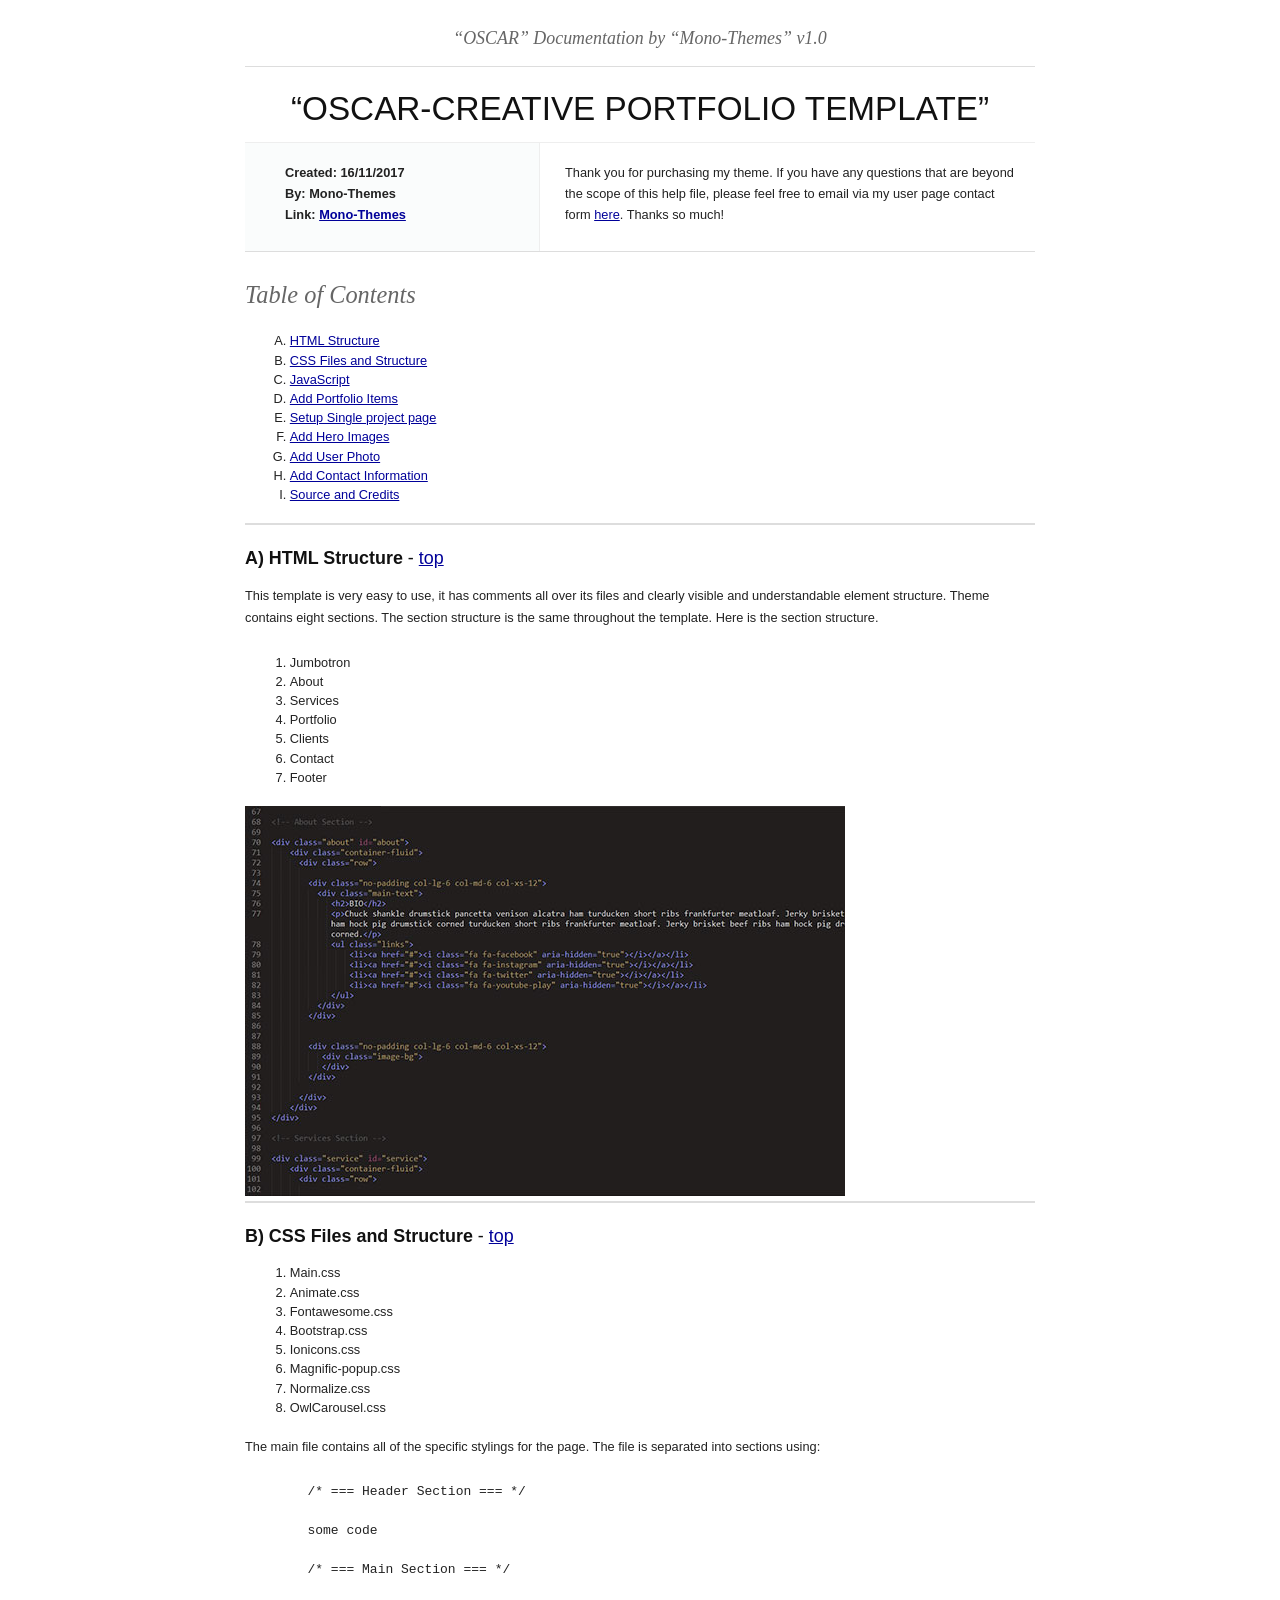
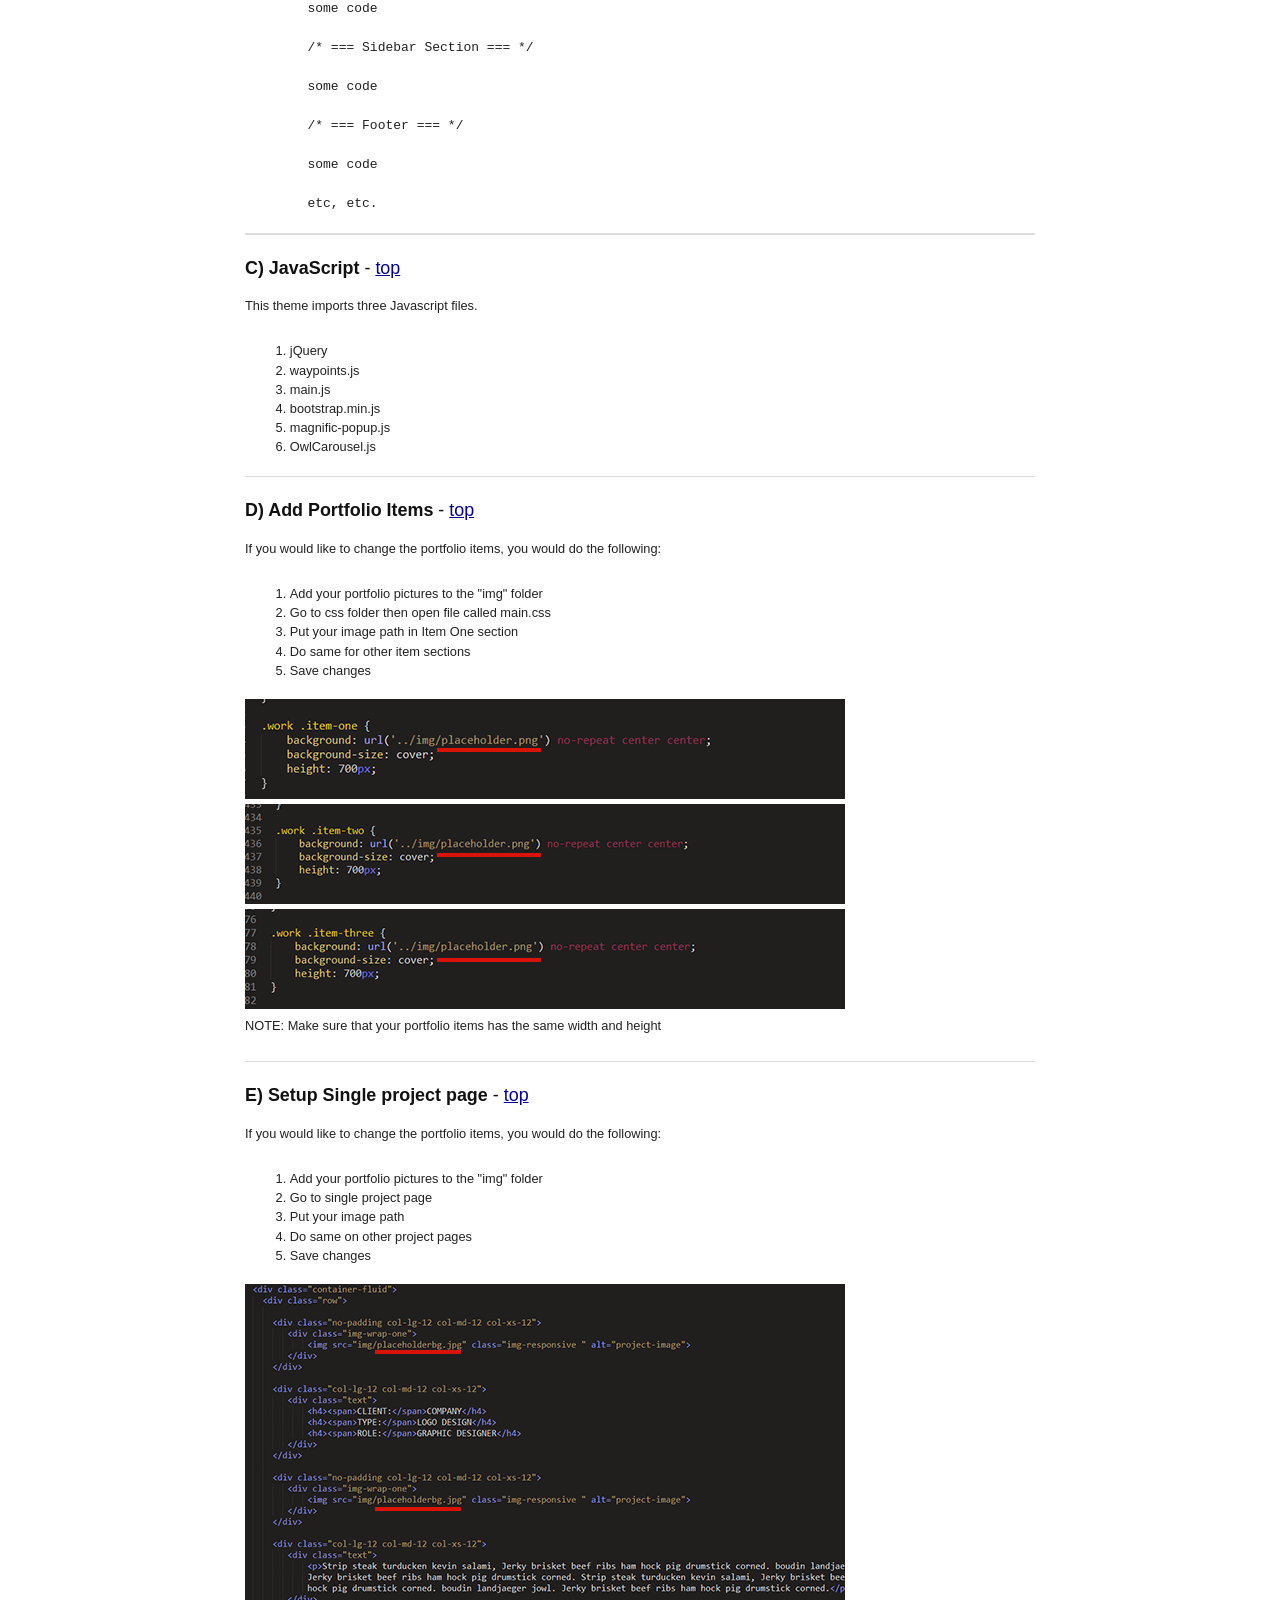
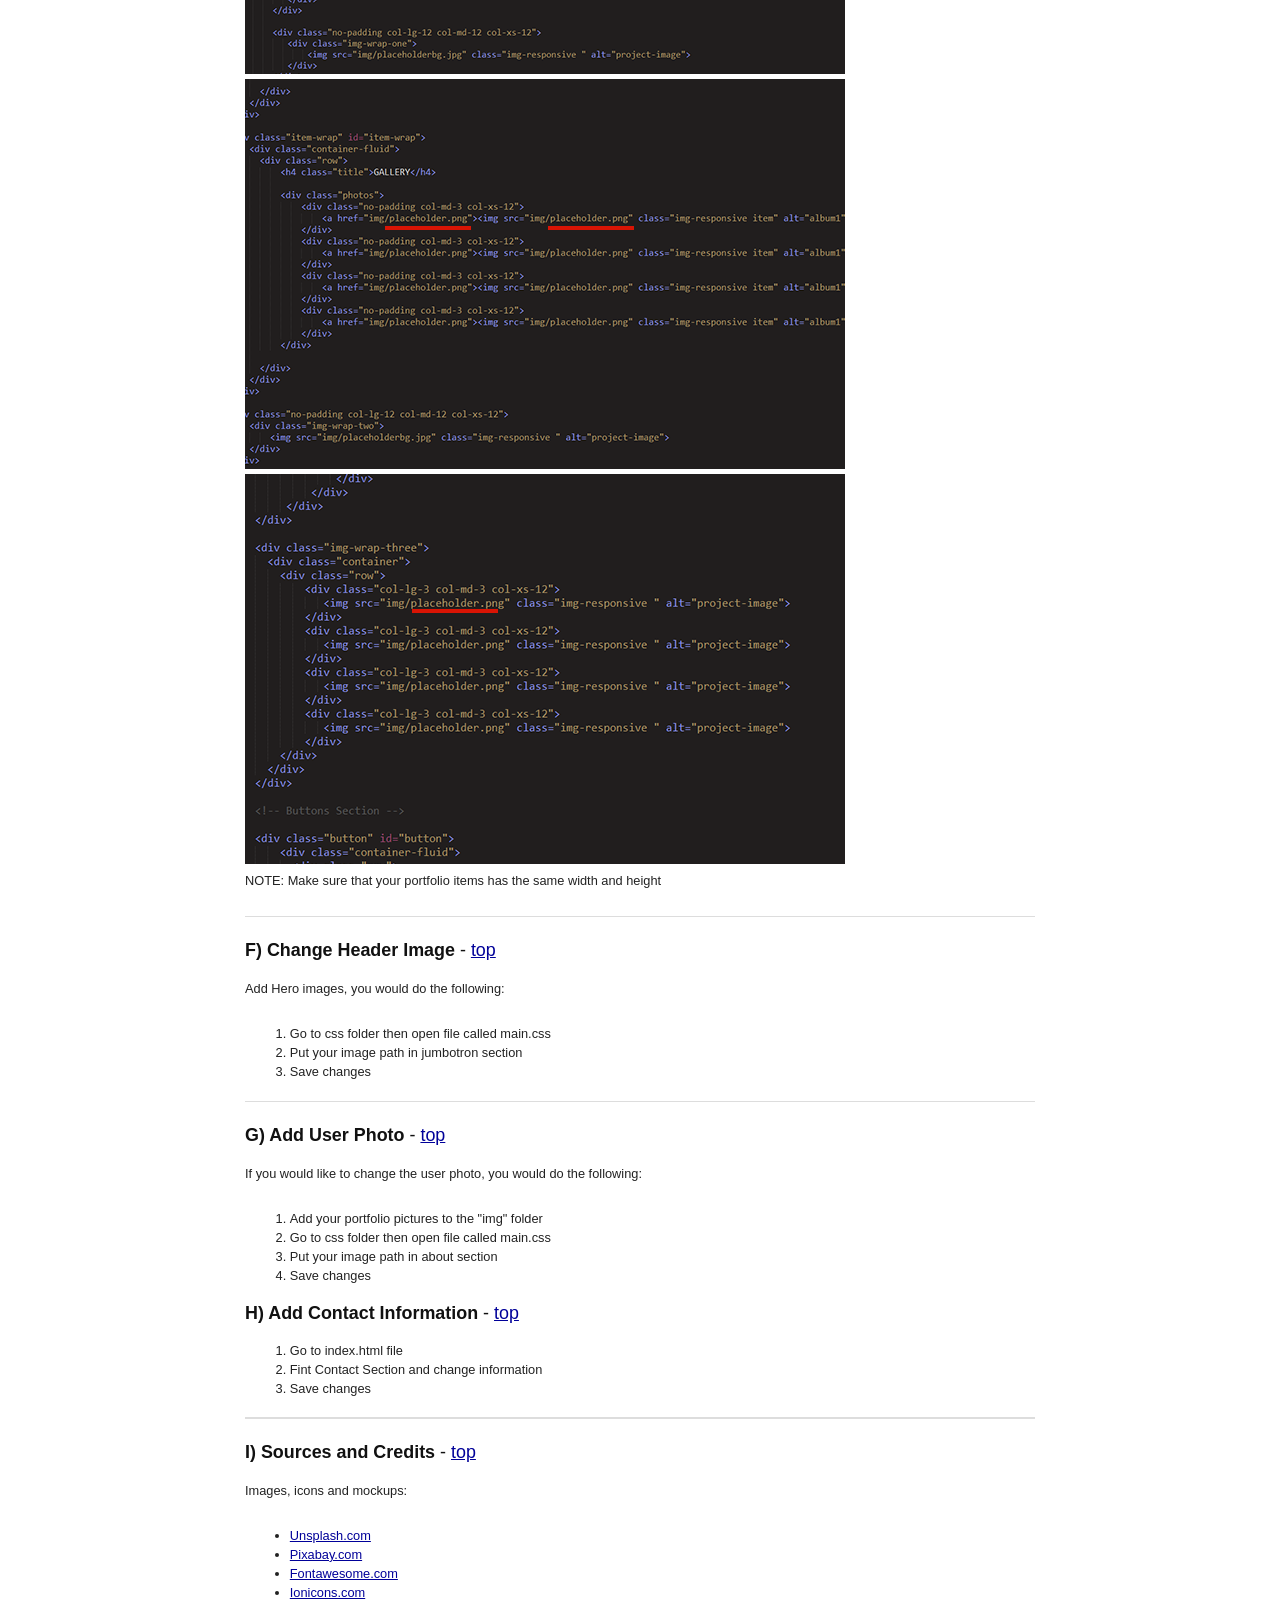
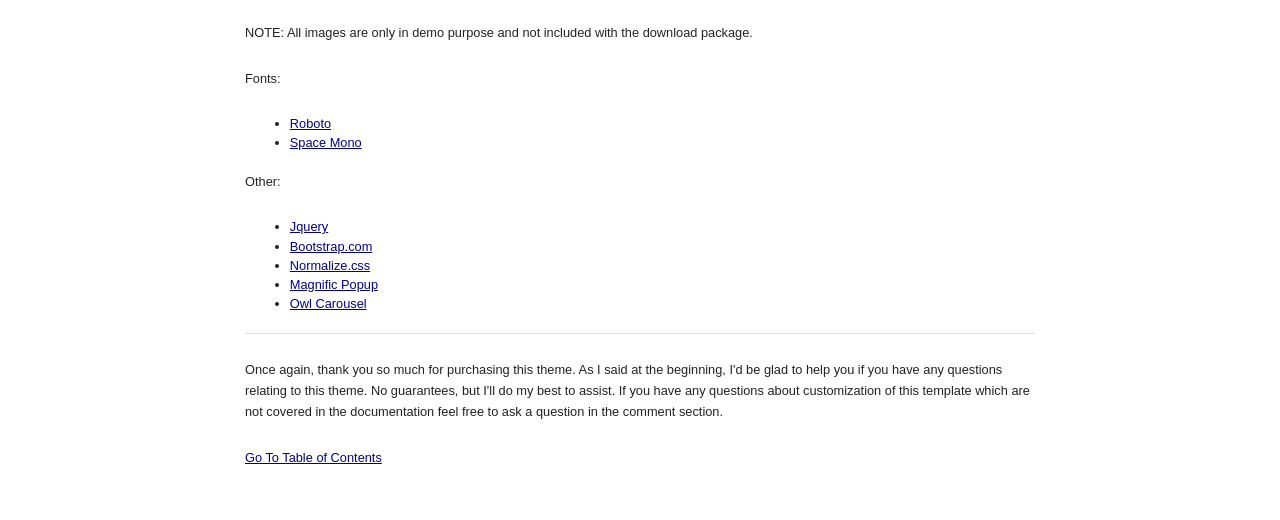
<file: Template Documentation/index.html>
<!DOCTYPE HTML PUBLIC "-//W3C//DTD HTML 4.01//EN" "http://www.w3.org/TR/html4/strict.dtd">
<head lang="en">
	<meta http-equiv="content-type" content="text/html;charset=utf-8">
	<title>OSCAR-CREATIVE PORTFOLIO TEMPLATE</title>
	<!-- Framework CSS -->
	<link rel="stylesheet" href="assets/blueprint-css/screen.css" type="text/css" media="screen, projection">
	<link rel="stylesheet" href="assets/blueprint-css/print.css" type="text/css" media="print">
	<!--[if lt IE 8]><link rel="stylesheet" href="assets/blueprint-css/ie.css" type="text/css" media="screen, projection"><![endif]-->
	<link rel="stylesheet" href="assets/blueprint-css/plugins/fancy-type/screen.css" type="text/css" media="screen, projection">
	<style type="text/css" media="screen">
		p, table, hr, .box { margin-bottom:25px; }
		.box p { margin-bottom:10px; }
	</style>
</head>


<body>
	<div class="container">
	
		<h3 class="center alt">&ldquo;OSCAR&rdquo; Documentation by &ldquo;Mono-Themes&rdquo; v1.0</h3>
		
		<hr>
		
		<h1 class="center">&ldquo;OSCAR-CREATIVE PORTFOLIO TEMPLATE&rdquo;</h1>
		
		<div class="borderTop">
			<div class="span-6 colborder info prepend-1">
				<p class="prepend-top">
					<strong>
					Created: 16/11/2017<br>
					By: Mono-Themes<br>
					Link: <a href="https://wrapbootstrap.com/user/monothemes">Mono-Themes</a>
					</strong>
				</p>
			</div><!-- end div .span-6 -->		
	
			<div class="span-12 last">
				<p class="prepend-top append-0">Thank you for purchasing my theme. If you have any questions that are beyond the scope of this help file, please feel free to email via my user page contact form <a href="https://wrapbootstrap.com/user/monothemes">here</a>. Thanks so much!</p>
			</div>
		</div><!-- end div .borderTop -->
		
		<hr>
		
		<h2 id="toc" class="alt">Table of Contents</h2>
		<ol class="alpha">
			<li><a href="#htmlStructure">HTML Structure</a></li>
			<li><a href="#cssFiles">CSS Files and Structure</a></li>
			<li><a href="#javascript">JavaScript</a></li>
			<li><a href="#portfolio">Add Portfolio Items</a></li>
			<li><a href="#single">Setup Single project page</a></li>
			<li><a href="#hero">Add Hero Images</a></li>
			<li><a href="#user">Add User Photo</a></li>
			<li><a href="#info">Add Contact Information</a></li>
			<li><a href="#credits">Source and Credits</a></li>
		</ol>
		
		<hr>
		
		<h3 id="htmlStructure"><strong>A) HTML Structure</strong> - <a href="#toc">top</a></h3>
		<p>This template is very easy to use, it has comments all over its files and clearly visible and understandable element structure. Theme contains eight sections. The section structure is the same throughout the template. Here is the section structure.</p>

		<ol>
			<li>Jumbotron</li>
			<li>About</li>
			<li>Services</li>
			<li>Portfolio</li>
			<li>Clients</li>
			<li>Contact</li>
			<li>Footer</li>
		</ol>
		
		<img src="assets/images/str.jpg" alt="HTML Structure" />
		 

		<hr>


		<h3 id="cssFiles"><strong>B) CSS Files and Structure</strong> - <a href="#toc">top</a></h3>

		<ol>
			<li>Main.css</li>
			<li>Animate.css</li>
			<li>Fontawesome.css</li>
			<li>Bootstrap.css</li>
			<li>Ionicons.css</li>
			<li>Magnific-popup.css</li>
			<li>Normalize.css</li>
			<li>OwlCarousel.css</li>
		</ol> 

		<p>The main file contains all of the specific stylings for the page. The file is separated into sections using:</p>  

<pre>	/* === Header Section === */

	some code

	/* === Main Section === */
	
	some code
	
	/* === Sidebar Section === */
	
	some code
	
	/* === Footer === */
	
	some code
	
	etc, etc. 
</pre>
 

		<hr>
		
		<h3 id="javascript"><strong>C) JavaScript</strong> - <a href="#toc">top</a></h3>
		
		<p>This theme imports three Javascript files.</p>
		
		<ol>
			<li>jQuery</li>
			<li>waypoints.js</li>
			<li>main.js</li>
			<li>bootstrap.min.js</li>
			<li>magnific-popup.js</li>
			<li>OwlCarousel.js</li>
		</ol>

		<hr>
		

		<h3 id="portfolio"><strong>D) Add Portfolio Items</strong> - <a href="#toc">top</a></h3>

		<p>If you would like to change the portfolio items, you would do the following:</p>
		
		<ol>
			<li>Add your portfolio pictures to the "img" folder</li>
			<li>Go to css folder then open file called main.css</li>
			<li>Put your image path in Item One section</li>
			<li>Do same for other item sections</li>
			<li>Save changes</li>
		</ol>
    
		<img src="assets/images/itemone.png" alt="HTML Structure" />
		<img src="assets/images/itemtwo.png" alt="HTML Structure" />
		<img src="assets/images/itemthree.png" alt="HTML Structure" />
    
		<p>NOTE: Make sure that your portfolio items has the same width and height</p> 

		<hr>

		<h3 id="single"><strong>E) Setup Single project page</strong> - <a href="#toc">top</a></h3>

		<p>If you would like to change the portfolio items, you would do the following:</p>
		
		<ol>
			<li>Add your portfolio pictures to the "img" folder</li>
			<li>Go to single project page</li>
			<li>Put your image path</li>
			<li>Do same on other project pages</li>
			<li>Save changes</li>
		</ol>
    
		<img src="assets/images/projone.png" alt="HTML Structure" />
		<img src="assets/images/projtwo.png" alt="HTML Structure" />
		<img src="assets/images/projthree.png" alt="HTML Structure" />
    
		<p>NOTE: Make sure that your portfolio items has the same width and height</p> 

		<hr>

		<h3 id="hero"><strong>F) Change Header Image</strong> - <a href="#toc">top</a></h3>

		<p>Add Hero images, you would do the following:</p>
		
		<ol>
			<li>Go to css folder then open file called main.css</li>
			<li>Put your image path in jumbotron section</li>
			<li>Save changes</li>
		</ol> 

		<hr>
        
        <h3 id="user"><strong>G) Add User Photo</strong> - <a href="#toc">top</a></h3>

		<p>If you would like to change the user photo, you would do the following:</p>
		
		<ol>
			<li>Add your portfolio pictures to the "img" folder</li>
			<li>Go to css folder then open file called main.css</li>
			<li>Put your image path in about section</li>
			<li>Save changes</li>
		</ol>

		<h3 id="info"><strong>H) Add Contact Information</strong> - <a href="#toc">top</a></h3>
		
		<ol>
			<li>Go to index.html file</li>
			<li>Fint Contact Section and change information</li>
			<li>Save changes</li>
		</ol>

        <hr>
		
		<h3 id="credits"><strong>I) Sources and Credits</strong> - <a href="#toc">top</a></h3>
		
		<p>Images, icons and mockups:</p>
		
		<ul>
			<li><a href="http://www.unsplash.com">Unsplash.com</a></li>
			<li><a href="http://www.pixabay.com">Pixabay.com</a></li>
			<li><a href="http://fontawesome.io">Fontawesome.com</a></li>
			<li><a href="http://ionicons.com">Ionicons.com</a></li>
		</ul>

		<p>NOTE: All images are only in demo purpose and not included with the download package.</p>

		<p>Fonts:</p>
		
		<ul>
			<li><a href="https://fonts.google.com/specimen/Roboto">Roboto</a></li>
			<li><a href="https://fonts.google.com/specimen/Space+Mono">Space Mono</a></li>

		</ul>
        
        <p>Other:</p>

        <ul>
			<li><a href="https://jquery.com">Jquery</a></li>
			<li><a href="http://getbootstrap.com">Bootstrap.com</a></li>
			<li><a href="https://necolas.github.io/normalize.css/">Normalize.css</a></li>
			<li><a href="http://dimsemenov.com/plugins/magnific-popup/">Magnific Popup</a></li>
			<li><a href="https://owlcarousel2.github.io/OwlCarousel2/docs/started-welcome.html">Owl Carousel</a></li>
		</ul>
		
		<hr>
		
		<p>Once again, thank you so much for purchasing this theme. As I said at the beginning, I'd be glad to help you if you have any questions relating to this theme. No guarantees, but I'll do my best to assist. If you have any questions about customization of this template which are not covered in the documentation feel free to ask a question in the comment section.</p> 
		
		
		<p><a href="#toc">Go To Table of Contents</a></p>
		
		<hr class="space">
	</div><!-- end div .container -->
</body>
</html>
</file>
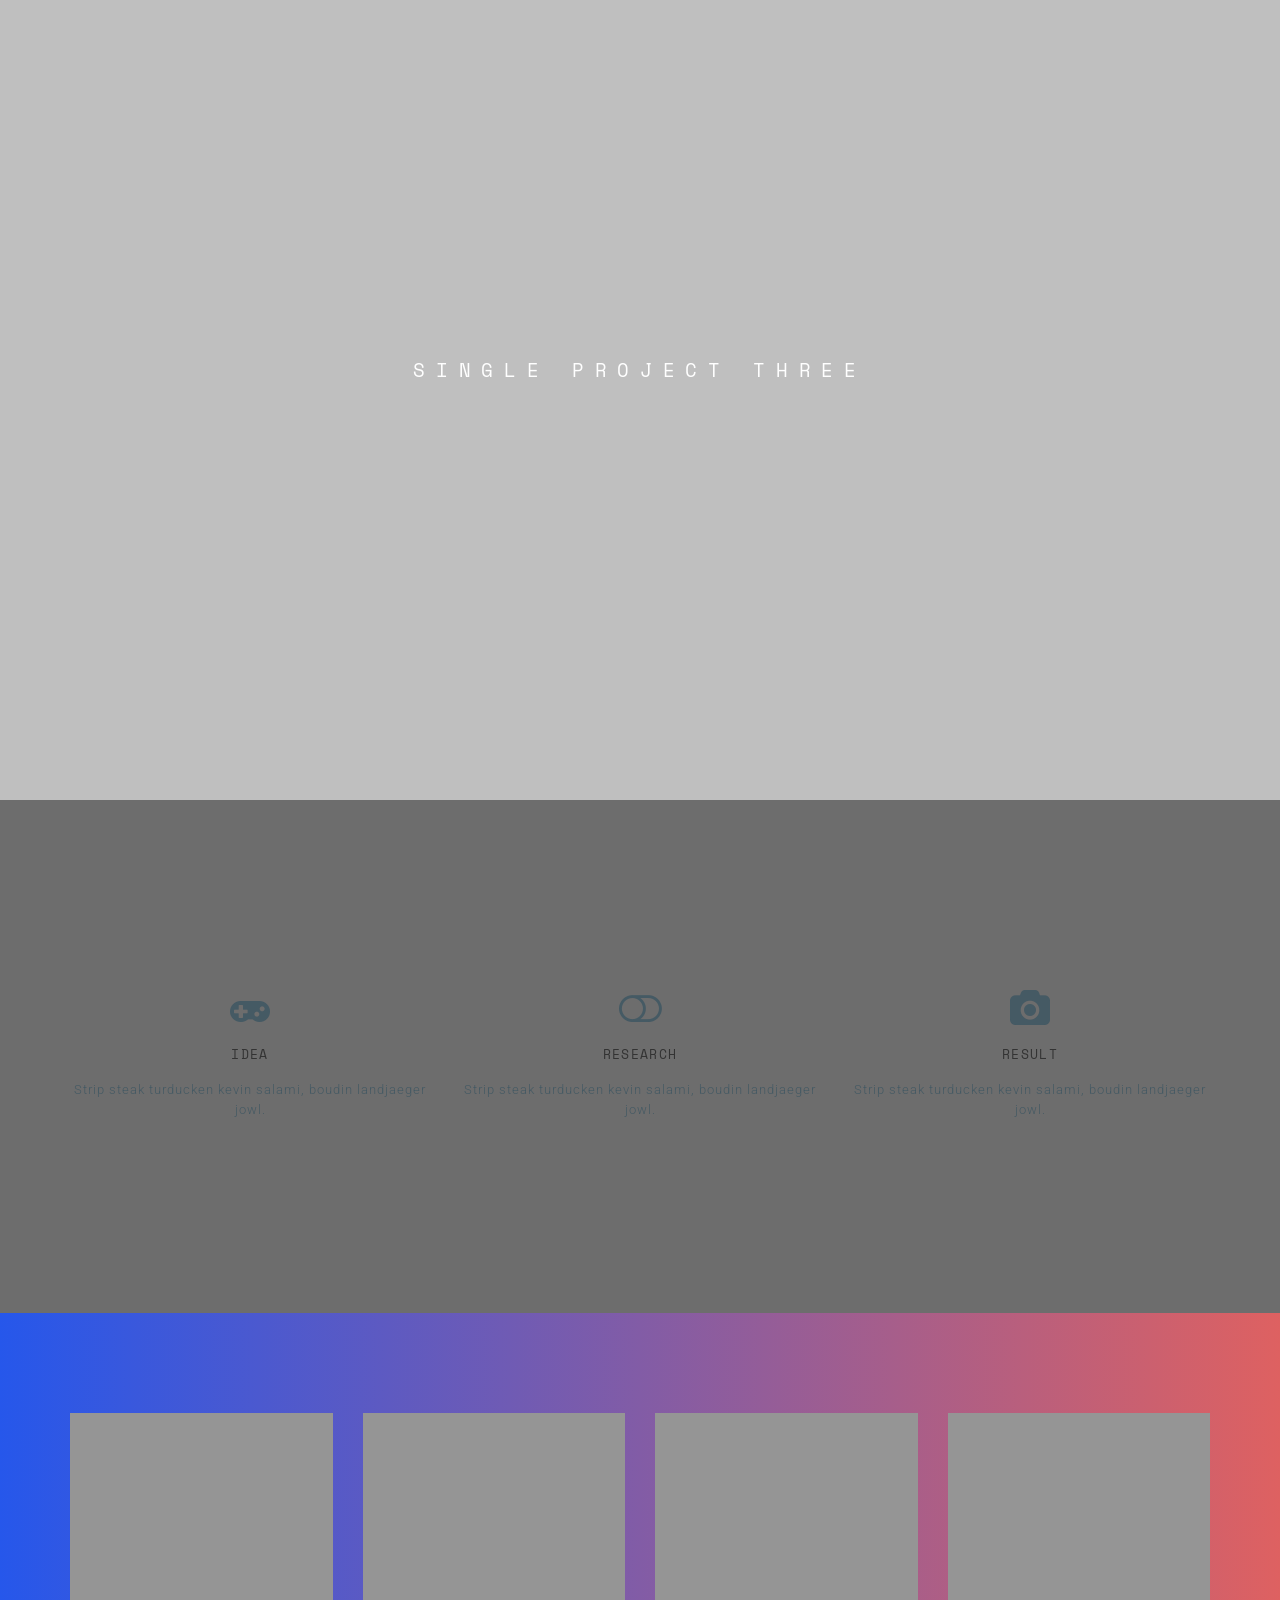
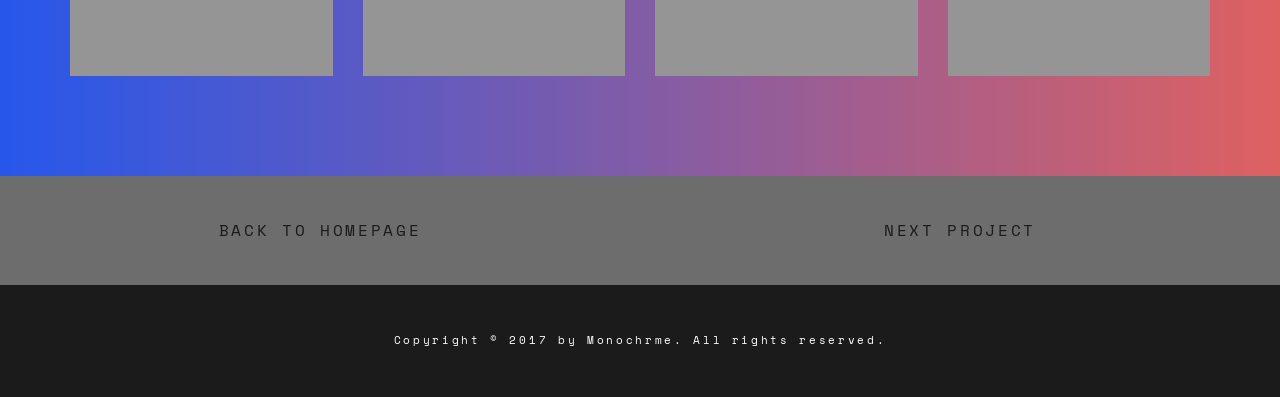
<file: single-project-three.html>
<!DOCTYPE html>
<html lang="en">
   <head>
      <meta charset="utf-8">
      <meta http-equiv="X-UA-Compatible" content="IE=edge">
      <meta name="viewport" content="width=device-width, initial-scale=1">
      <!-- The above 3 meta tags *must* come first in the head; any other head content must come *after* these tags -->
      <title>Oscar-Single Project Three</title>
      <!-- Bootstrap -->
      <link href="css/bootstrap.min.css" rel="stylesheet">
      <!-- Owl Carousel CSS -->
      <link rel="stylesheet" href="css/owl.carousel.min.css">
      <link rel="stylesheet" href="css/owl.theme.default.min.css">
      <!-- Main CSS -->
      <link href="css/main.css" rel="stylesheet">
      <!-- Font-Awesome CSs -->
      <link rel="stylesheet" href="css/font-awesome.min.css">
      <!-- ION-ICONS CSS -->
      <link rel="stylesheet" href="css/ionicons.min.css">
      <!-- NORMALIZE CSS -->
      <link rel="stylesheet" href="css/normalize.css">
      <!-- Magnific Popup CSS -->
      <link rel="stylesheet" href="css/magnific-popup.css">
      <!-- Google Fonts -->
      <link href="https://fonts.googleapis.com/css?family=Roboto:300,400,700" rel="stylesheet">
      <link href="https://fonts.googleapis.com/css?family=Space+Mono:400,700" rel="stylesheet">
      <!-- HTML5 shim and Respond.js for IE8 support of HTML5 elements and media queries -->
      <!-- WARNING: Respond.js doesn't work if you view the page via file:// -->
      <!--[if lt IE 9]>
      <script src="https://oss.maxcdn.com/html5shiv/3.7.2/html5shiv.min.js"></script>
      <script src="https://oss.maxcdn.com/respond/1.4.2/respond.min.js"></script>
      <![endif]-->
   </head>
   <body>
      <!-- Jumbotron Section --> 
      <div class="head-three">
         <div class="container">
            <div class="row">
               <div class="col-md-12 col-sm-12 col-xs-12 text-center">
                  <div class="headline">
                     <h2>SINGLE PROJECT THREE</h2>
                  </div>
               </div>
            </div>
         </div>
      </div>
      <!-- Project info Section -->
      <div class="info-three" id="info-three">
         <div class="container">
            <div class="row">
               <div class="col-md-4 col-xs-12 text-center">
                  <i class="fa fa-gamepad" aria-hidden="true"></i>
                  <h4>IDEA</h4>
                  <p>Strip steak turducken kevin salami, boudin landjaeger jowl.</p>
               </div>
               <div class="col-md-4 col-xs-12 text-center">
                  <i class="fa fa-toggle-off" aria-hidden="true"></i>
                  <h4>RESEARCH</h4>
                  <p>Strip steak turducken kevin salami, boudin landjaeger jowl.</p>
               </div>
               <div class="col-md-4 col-xs-12 text-center">
                  <i class="fa fa-camera" aria-hidden="true"></i>
                  <h4>RESULT</h4>
                  <p>Strip steak turducken kevin salami, boudin landjaeger jowl.</p>
               </div>
            </div>
         </div>
      </div>
      <div class="img-wrap-three">
         <div class="container">
            <div class="row">
               <div class="col-lg-3 col-md-3 col-sm-6 col-xs-12">
                  <img src="img/placeholder.png" class="img-responsive " alt="project-image">
               </div>
               <div class="col-lg-3 col-md-3 col-sm-6 col-xs-12">
                  <img src="img/placeholder.png" class="img-responsive " alt="project-image">
               </div>
               <div class="col-lg-3 col-md-3 col-sm-6 col-xs-12">
                  <img src="img/placeholder.png" class="img-responsive " alt="project-image">
               </div>
               <div class="col-lg-3 col-md-3 col-sm-6 col-xs-12">
                  <img src="img/placeholder.png" class="img-responsive " alt="project-image">
               </div>
            </div>
         </div>
      </div>
      <!-- Buttons Section -->
      <div class="button" id="button">
         <div class="container-fluid">
            <div class="row">
               <div class="no-padding col-lg-6 col-md-6 col-xs-12 text-center">
                  <div class="home">
                     <a href="index.html">
                        <h3>BACK TO HOMEPAGE</h3>
                     </a>
                  </div>
               </div>
               <div class="no-padding col-lg-6 col-md-6 col-xs-12 text-center">
                  <div class="next">
                     <a href="single-project.html">
                        <h3>NEXT PROJECT</h3>
                     </a>
                  </div>
               </div>
            </div>
         </div>
      </div>
      <!-- Footer Section -->
      <footer>
         <div class="container">
            <div class="row">
               <div class="col-md-12 col-xs-12 text-center">
                  <h4>Copyright &copy; 2017 by Monochrme. All rights reserved.</h4>
               </div>
            </div>
         </div>
      </footer>
      <script src="js/jquery-3.2.1.min.js"></script>
      <script src="js/jquery.waypoints.min.js"></script>
      <script src="js/bootstrap.min.js"></script>
      <script src="js/jquery.magnific-popup.min.js"></script>
      <script src="js/owl.carousel.min.js"></script>
      <script src="js/main.js"></script>
   </body>
</html>
</file>
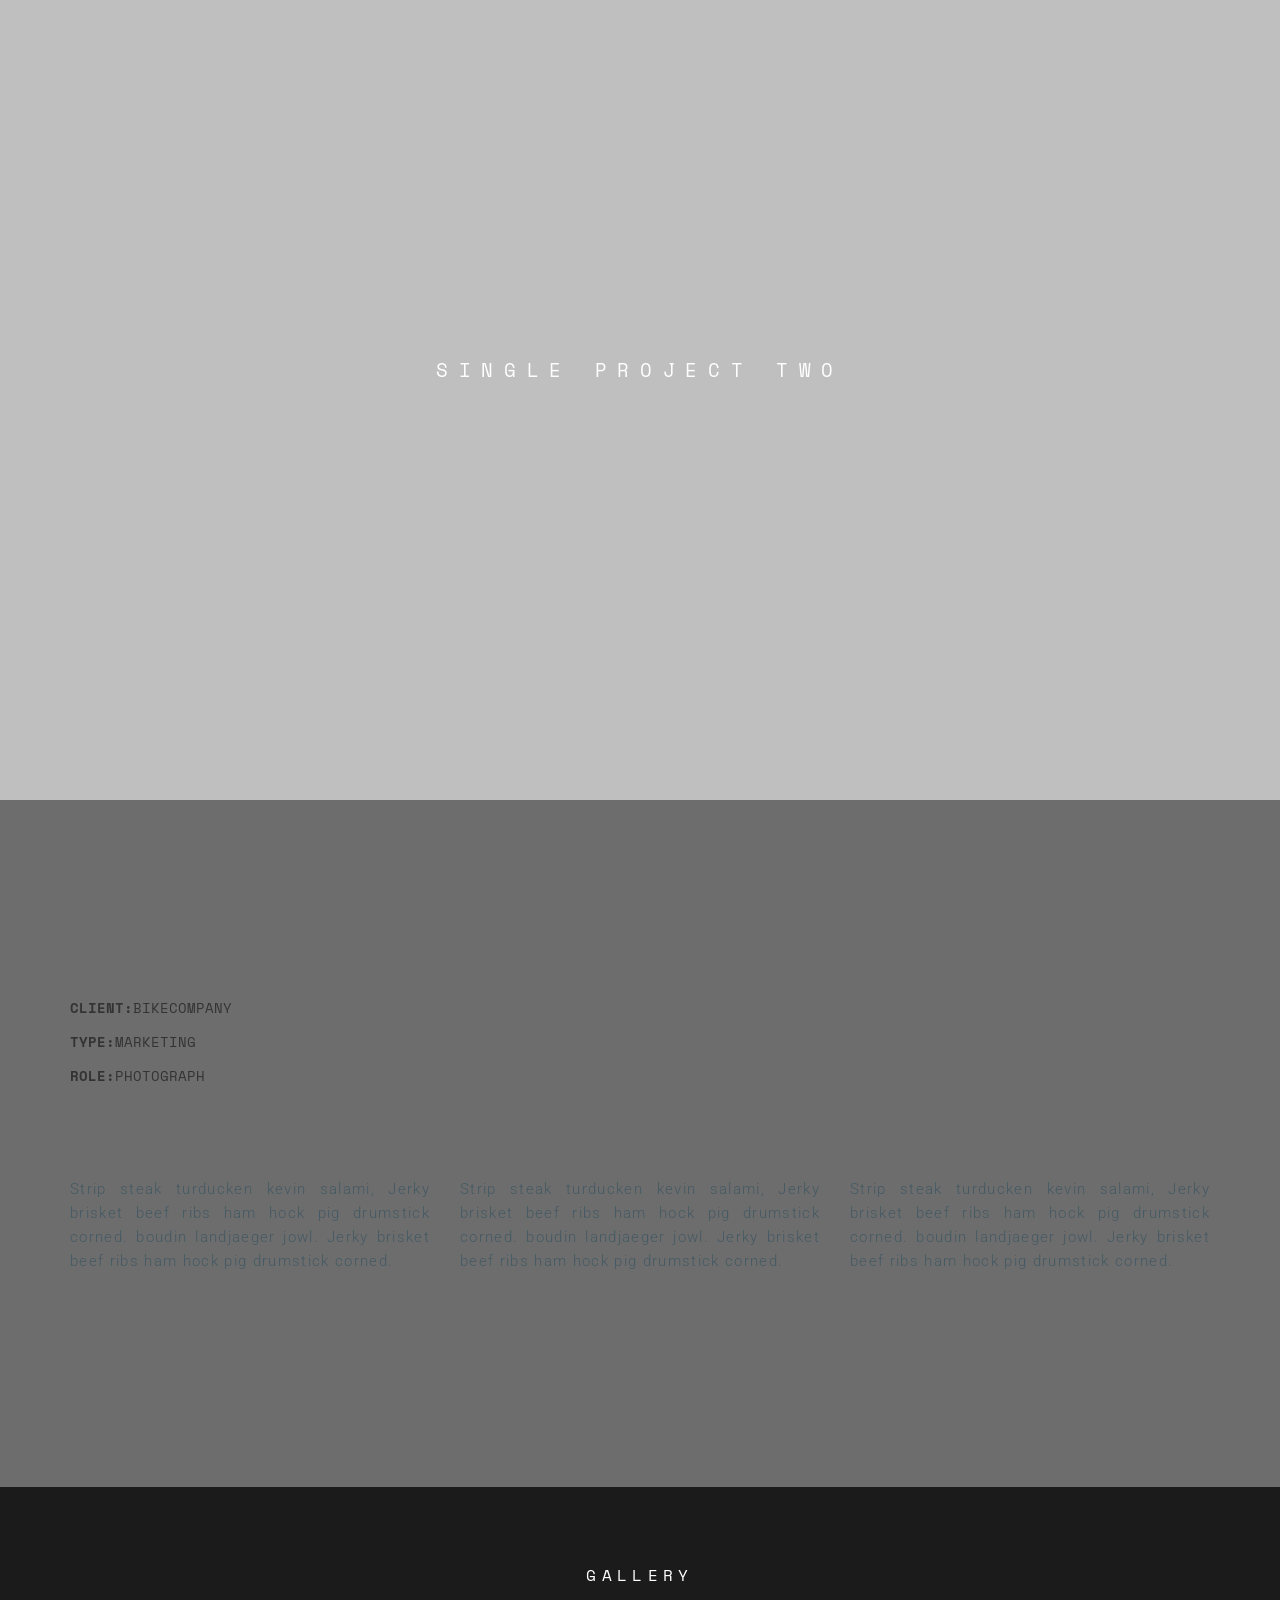
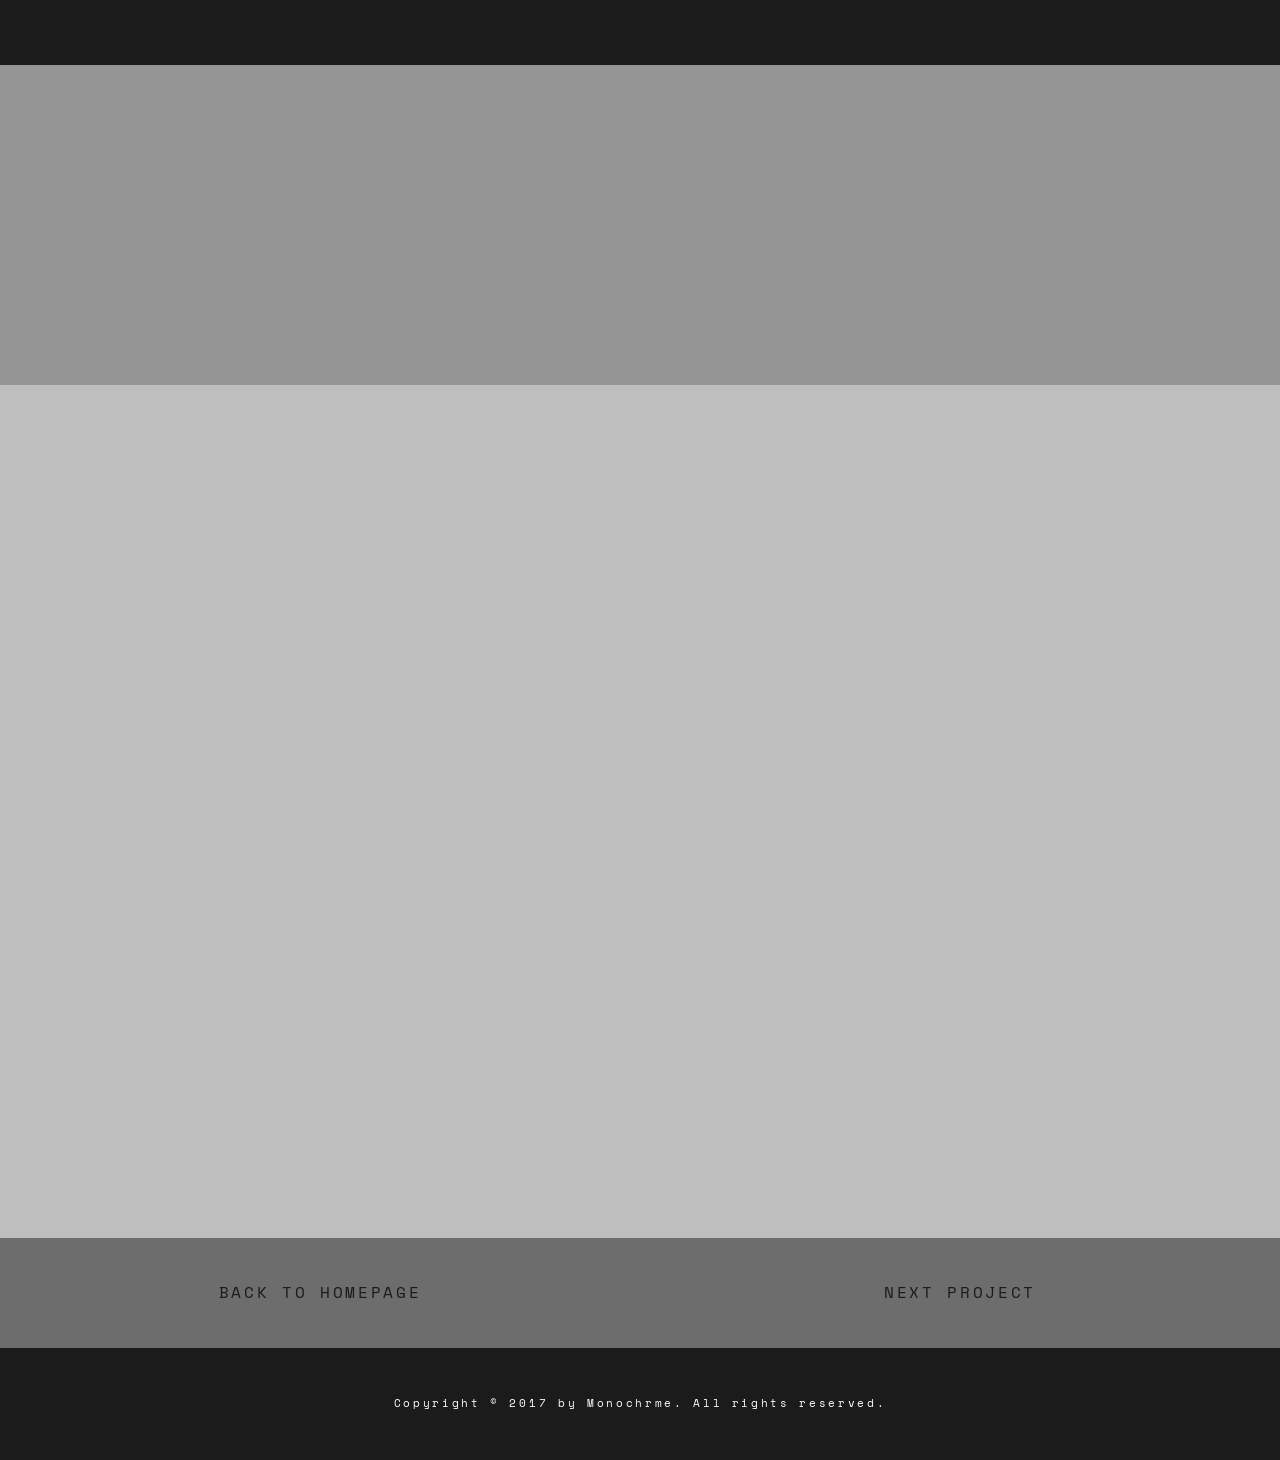
<file: single-project-two.html>
<!DOCTYPE html>
<html lang="en">
   <head>
      <meta charset="utf-8">
      <meta http-equiv="X-UA-Compatible" content="IE=edge">
      <meta name="viewport" content="width=device-width, initial-scale=1">
      <!-- The above 3 meta tags *must* come first in the head; any other head content must come *after* these tags -->
      <title>Oscar-Single Project Two</title>
      <!-- Bootstrap -->
      <link href="css/bootstrap.min.css" rel="stylesheet">
      <!-- Owl Carousel CSS -->
      <link rel="stylesheet" href="css/owl.carousel.min.css">
      <link rel="stylesheet" href="css/owl.theme.default.min.css">
      <!-- Main CSS -->
      <link href="css/main.css" rel="stylesheet">
      <!-- Font-Awesome CSs -->
      <link rel="stylesheet" href="css/font-awesome.min.css">
      <!-- ION-ICONS CSS -->
      <link rel="stylesheet" href="css/ionicons.min.css">
      <!-- NORMALIZE CSS -->
      <link rel="stylesheet" href="css/normalize.css">
      <!-- Magnific Popup CSS -->
      <link rel="stylesheet" href="css/magnific-popup.css">
      <!-- Google Fonts -->
      <link href="https://fonts.googleapis.com/css?family=Roboto:300,400,700" rel="stylesheet">
      <link href="https://fonts.googleapis.com/css?family=Space+Mono:400,700" rel="stylesheet">
      <!-- HTML5 shim and Respond.js for IE8 support of HTML5 elements and media queries -->
      <!-- WARNING: Respond.js doesn't work if you view the page via file:// -->
      <!--[if lt IE 9]>
      <script src="https://oss.maxcdn.com/html5shiv/3.7.2/html5shiv.min.js"></script>
      <script src="https://oss.maxcdn.com/respond/1.4.2/respond.min.js"></script>
      <![endif]-->
   </head>
   <body>
      <!-- Jumbotron Section --> 
      <div class="head-two">
         <div class="container">
            <div class="row">
               <div class="col-md-12 col-sm-12 col-xs-12 text-center">
                  <div class="headline">
                     <h2>SINGLE PROJECT TWO</h2>
                  </div>
               </div>
            </div>
         </div>
      </div>
      <!-- Project info Section -->
      <div class="info-two" id="info-two">
         <div class="container">
            <div class="row">
               <div class="col-lg-12 col-md-12 col-xs-12">
                  <div class="client-info">
                     <h4><span>CLIENT:</span>BIKECOMPANY</h4>
                     <h4><span>TYPE:</span>MARKETING</h4>
                     <h4><span>ROLE:</span>PHOTOGRAPH</h4>
                  </div>
               </div>
            </div>
         </div>
      </div>
      <div class="info-text" id="info-text">
         <div class="container">
            <div class="row">
               <div class="text-two">
                  <div class="col-lg-4 col-md-4 col-sm-12 col-xs-12">
                     <p>Strip steak turducken kevin salami, Jerky brisket beef ribs ham hock pig drumstick corned. boudin landjaeger jowl. Jerky brisket beef ribs ham hock pig drumstick corned.</p>
                  </div>
                  <div class="col-lg-4 col-md-4 col-sm-12 col-xs-12">
                     <p>Strip steak turducken kevin salami, Jerky brisket beef ribs ham hock pig drumstick corned. boudin landjaeger jowl. Jerky brisket beef ribs ham hock pig drumstick corned.</p>
                  </div>
                  <div class="col-lg-4 col-md-4 col-sm-12 col-xs-12">
                     <p>Strip steak turducken kevin salami, Jerky brisket beef ribs ham hock pig drumstick corned. boudin landjaeger jowl. Jerky brisket beef ribs ham hock pig drumstick corned.</p>
                  </div>
               </div>
            </div>
         </div>
      </div>
      <div class="item-wrap" id="item-wrap">
         <div class="container-fluid">
            <div class="row">
               <h4 class="title">GALLERY</h4>
               <div class="photos">
                  <div class="no-padding col-md-3 col-sm-6 col-xs-12">
                     <a href="img/placeholder.png"><img src="img/placeholder.png" class="img-responsive item" alt="album1"></a>  
                  </div>
                  <div class="no-padding col-md-3 col-sm-6 col-xs-12">
                     <a href="img/placeholder.png"><img src="img/placeholder.png" class="img-responsive item" alt="album1"></a>  
                  </div>
                  <div class="no-padding col-md-3 col-sm-6 col-xs-12">
                     <a href="img/placeholder.png"><img src="img/placeholder.png" class="img-responsive item" alt="album1"></a>  
                  </div>
                  <div class="no-padding col-md-3 col-sm-6 col-xs-12">
                     <a href="img/placeholder.png"><img src="img/placeholder.png" class="img-responsive item" alt="album1"></a>  
                  </div>
               </div>
            </div>
         </div>
      </div>
      <div class="no-padding col-lg-12 col-md-12 col-xs-12">
         <div class="img-wrap-two">
            <img src="img/placeholderbg.jpg" class="img-responsive" alt="project-image">
         </div>
      </div>
      <!-- Buttons Section -->
      <div class="button" id="button">
         <div class="container-fluid">
            <div class="row">
               <div class="no-padding col-lg-6 col-md-6 col-xs-12 text-center">
                  <div class="home">
                     <a href="index.html">
                        <h3>BACK TO HOMEPAGE</h3>
                     </a>
                  </div>
               </div>
               <div class="no-padding col-lg-6 col-md-6 col-xs-12 text-center">
                  <div class="next">
                     <a href="single-project-three.html">
                        <h3>NEXT PROJECT</h3>
                     </a>
                  </div>
               </div>
            </div>
         </div>
      </div>
      <!-- Footer Section -->
      <footer>
         <div class="container">
            <div class="row">
               <div class="col-md-12 col-xs-12 text-center">
                  <h4>Copyright &copy; 2017 by Monochrme. All rights reserved.</h4>
               </div>
            </div>
         </div>
      </footer>
      <script src="js/jquery-3.2.1.min.js"></script>
      <script src="js/jquery.waypoints.min.js"></script>
      <script src="js/bootstrap.min.js"></script>
      <script src="js/jquery.magnific-popup.min.js"></script>
      <script src="js/owl.carousel.min.js"></script>
      <script src="js/main.js"></script>
   </body>
</html>
</file>
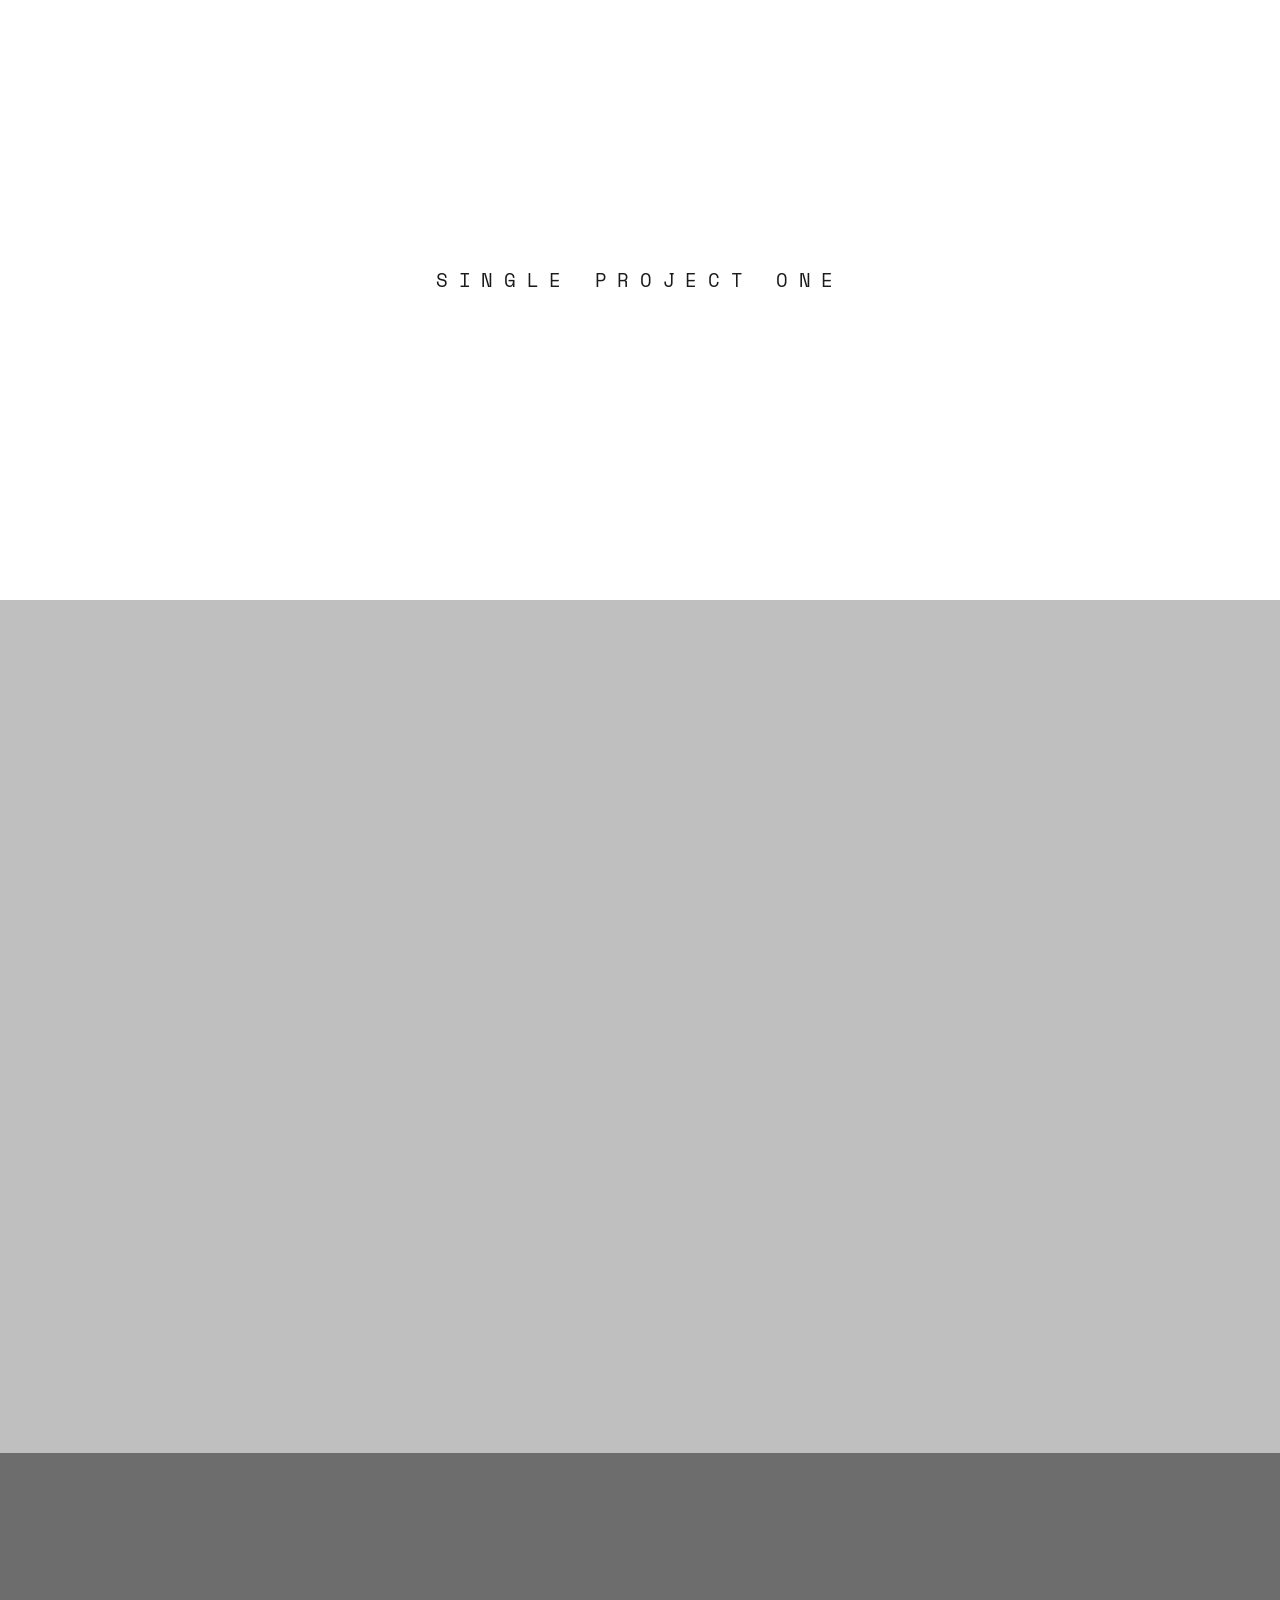
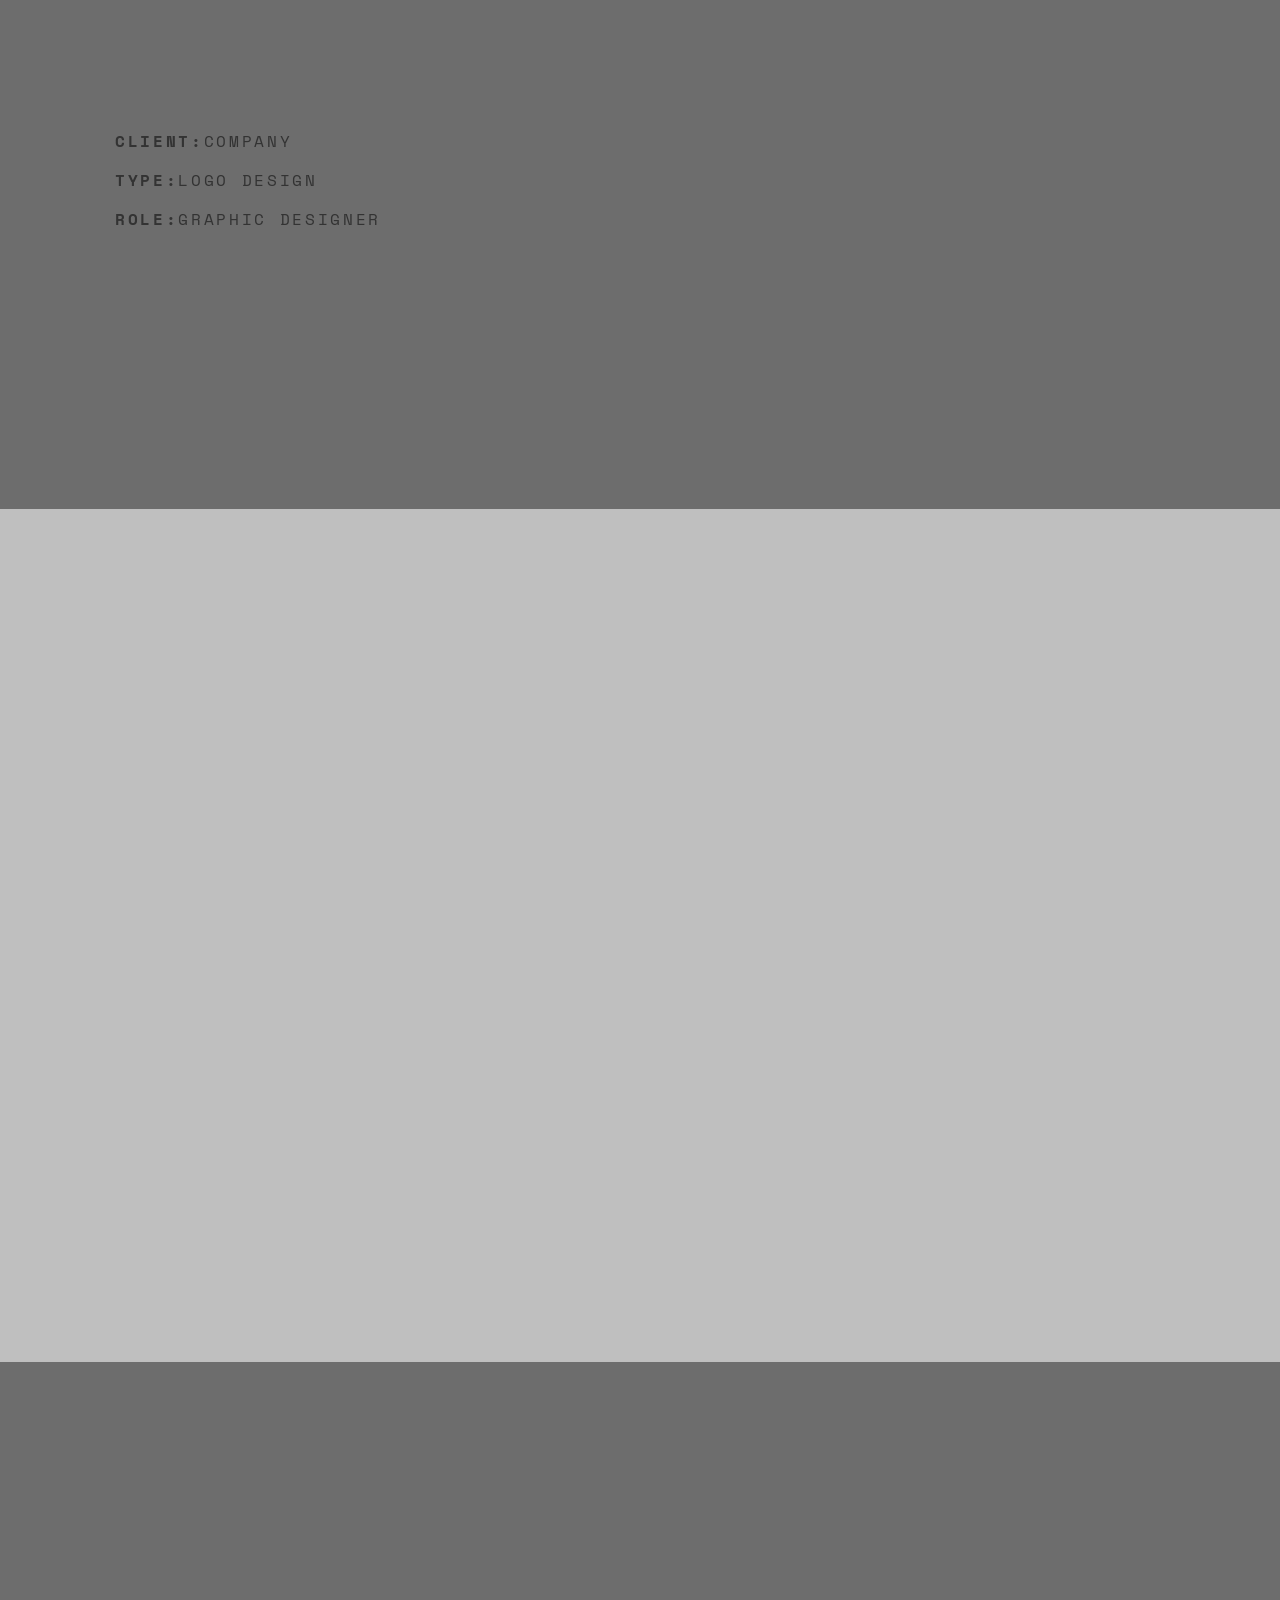
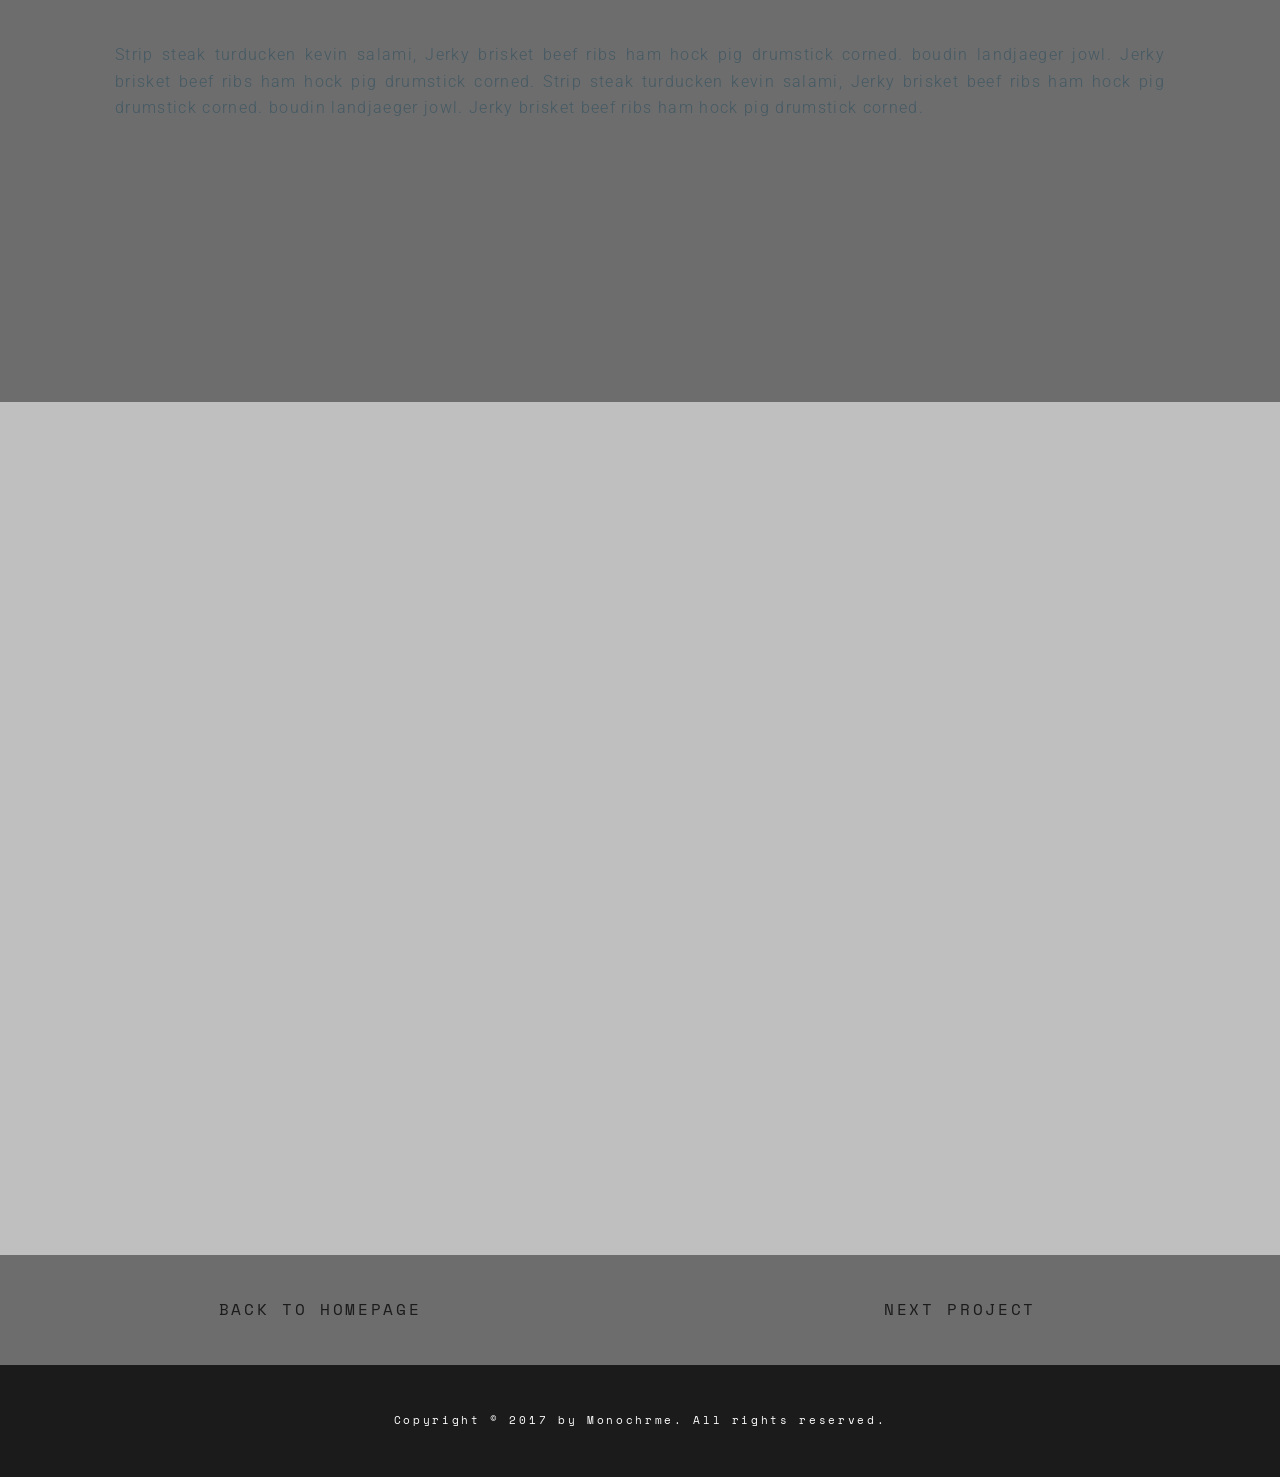
<file: single-project.html>
<!DOCTYPE html>
<html lang="en">
   <head>
      <meta charset="utf-8">
      <meta http-equiv="X-UA-Compatible" content="IE=edge">
      <meta name="viewport" content="width=device-width, initial-scale=1">
      <!-- The above 3 meta tags *must* come first in the head; any other head content must come *after* these tags -->
      <title>Oscar-Single Project One</title>
      <!-- Bootstrap -->
      <link href="css/bootstrap.min.css" rel="stylesheet">
      <!-- Owl Carousel CSS -->
      <link rel="stylesheet" href="css/owl.carousel.min.css">
      <link rel="stylesheet" href="css/owl.theme.default.min.css">
      <!-- Main CSS -->
      <link href="css/main.css" rel="stylesheet">
      <!-- Font-Awesome CSs -->
      <link rel="stylesheet" href="css/font-awesome.min.css">
      <!-- ION-ICONS CSS -->
      <link rel="stylesheet" href="css/ionicons.min.css">
      <!-- NORMALIZE CSS -->
      <link rel="stylesheet" href="css/normalize.css">
      <!-- Magnific Popup CSS -->
      <link rel="stylesheet" href="css/magnific-popup.css">
      <!-- Google Fonts -->
      <link href="https://fonts.googleapis.com/css?family=Roboto:300,400,700" rel="stylesheet">
      <link href="https://fonts.googleapis.com/css?family=Space+Mono:400,700" rel="stylesheet">
      <!-- HTML5 shim and Respond.js for IE8 support of HTML5 elements and media queries -->
      <!-- WARNING: Respond.js doesn't work if you view the page via file:// -->
      <!--[if lt IE 9]>
      <script src="https://oss.maxcdn.com/html5shiv/3.7.2/html5shiv.min.js"></script>
      <script src="https://oss.maxcdn.com/respond/1.4.2/respond.min.js"></script>
      <![endif]-->
   </head>
   <body>
      <!-- Jumbotron Section --> 
      <div class="head">
         <div class="container">
            <div class="row">
               <div class="col-md-12 col-sm-12 col-xs-12 text-center">
                  <div class="headline">
                     <h2>SINGLE PROJECT ONE</h2>
                  </div>
               </div>
            </div>
         </div>
      </div>
      <!-- Project info Section -->
      <div class="info-one" id="info-one">
         <div class="container-fluid">
            <div class="row">
               <div class="no-padding col-lg-12 col-md-12 col-xs-12">
                  <div class="img-wrap-one">
                     <img src="img/placeholderbg.jpg" class="img-responsive" alt="project-image">
                  </div>
               </div>
               <div class="col-lg-12 col-md-12 col-xs-12">
                  <div class="text">
                     <h4><span>CLIENT:</span>COMPANY</h4>
                     <h4><span>TYPE:</span>LOGO DESIGN</h4>
                     <h4><span>ROLE:</span>GRAPHIC DESIGNER</h4>
                  </div>
               </div>
               <div class="no-padding col-lg-12 col-md-12 col-xs-12">
                  <div class="img-wrap-one">
                     <img src="img/placeholderbg.jpg" class="img-responsive" alt="project-image">
                  </div>
               </div>
               <div class="col-lg-12 col-md-12 col-xs-12">
                  <div class="text">
                     <p>Strip steak turducken kevin salami, Jerky brisket beef ribs ham hock pig drumstick corned. boudin landjaeger jowl. Jerky brisket beef ribs ham hock pig drumstick corned. Strip steak turducken kevin salami, Jerky brisket beef ribs ham hock pig drumstick corned. boudin landjaeger jowl. Jerky brisket beef ribs ham hock pig drumstick corned.</p>
                  </div>
               </div>
               <div class="no-padding col-lg-12 col-md-12 col-xs-12">
                  <div class="img-wrap-one">
                     <img src="img/placeholderbg.jpg" class="img-responsive" alt="project-image">
                  </div>
               </div>
            </div>
         </div>
      </div>
      <!-- Buttons Section -->
      <div class="button" id="button">
         <div class="container-fluid">
            <div class="row">
               <div class="no-padding col-lg-6 col-md-6 col-xs-12 text-center">
                  <div class="home">
                     <a href="index.html">
                        <h3>BACK TO HOMEPAGE</h3>
                     </a>
                  </div>
               </div>
               <div class="no-padding col-lg-6 col-md-6 col-xs-12 text-center">
                  <div class="next">
                     <a href="single-project-two.html">
                        <h3>NEXT PROJECT</h3>
                     </a>
                  </div>
               </div>
            </div>
         </div>
      </div>
      <!-- Footer Section -->
      <footer>
         <div class="container">
            <div class="row">
               <div class="col-md-12 col-xs-12 text-center">
                  <h4>Copyright &copy; 2017 by Monochrme. All rights reserved.</h4>
               </div>
            </div>
         </div>
      </footer>
      <script src="js/jquery-3.2.1.min.js"></script>
      <script src="js/jquery.waypoints.min.js"></script>
      <script src="js/bootstrap.min.js"></script>
      <script src="js/jquery.magnific-popup.min.js"></script>
      <script src="js/owl.carousel.min.js"></script>
      <script src="js/main.js"></script>
   </body>
</html>
</file>
<file: Template Documentation/assets/blueprint-css/screen.css>
/* -----------------------------------------------------------------------


 Blueprint CSS Framework 0.9
 http://blueprintcss.org

   * Copyright (c) 2007-Present. See LICENSE for more info.
   * See README for instructions on how to use Blueprint.
   * For credits and origins, see AUTHORS.
   * This is a compressed file. See the sources in the 'src' directory.

----------------------------------------------------------------------- */

/* reset.css */
html, body, div, span, object, iframe, h1, h2, h3, h4, h5, h6, p, blockquote, pre, a, abbr, acronym, address, code, del, dfn, em, img, q, dl, dt, dd, ol, ul, li, fieldset, form, label, legend, table, caption, tbody, tfoot, thead, tr, th, td {margin:0;padding:0;border:0;font-weight:inherit;font-style:inherit;font-size:100%;font-family:inherit;vertical-align:baseline;}
body {line-height:1.5;}
table {border-collapse:separate;border-spacing:0;}
caption, th, td {text-align:left;font-weight:normal;}
table, td, th {vertical-align:middle;}
blockquote:before, blockquote:after, q:before, q:after {content:"";}
blockquote, q {quotes:"" "";}
a img {border:none;}

/* custom.css */
.info { background:#fafcfc; }
.borderTop { border-top: 1px solid #eee;}
.append-0 {padding-right:20px;}

/* typography.css */
body {font-size:80%;color:#222;background:#fff;font-family:"Helvetica Neue", Arial, Helvetica, sans-serif;padding-top:30px;}
h1, h2, h3, h4, h5, h6 {font-weight:normal;color:#111;}
h1 {font-size:2.6em;line-height:1;margin-bottom:0.5em;}
h2 {font-size:1.9em;margin-bottom:0.75em;}
h3 {font-size:1.4em;line-height:1;margin-bottom:1em;}
h4 {font-size:1.1em;line-height:1.25;margin-bottom:1.25em;}
h5 {font-size:1em;font-weight:bold;margin-bottom:1.5em;}
h6 {font-size:1em;font-weight:bold;}
h1 img, h2 img, h3 img, h4 img, h5 img, h6 img {margin:0;}
p {margin:0 0 1.5em;line-height:1.65em;}
p img.left {float:left;margin:1.5em 1.5em 1.5em 0;padding:0;}
p img.right {float:right;margin:1.5em 0 1.5em 1.5em;}
a:focus, a:hover {color:#000;}
a {color:#009;text-decoration:underline;}
blockquote {margin:1.5em;color:#666;font-style:italic;}
strong {font-weight:bold;}
em, dfn {font-style:italic;}
dfn {font-weight:bold;}
sup, sub {line-height:0;}
abbr, acronym {border-bottom:1px dotted #666;}
address {margin:0 0 1.5em;font-style:italic;}
del {color:#666;}
pre {margin:1.5em 0;white-space:pre;}
pre, code, tt {font:13px 'andale mono', 'lucida console', monospace;line-height:1.5;}
li ul, li ol {margin:0 1.5em;}
ul, ol {margin:0 1.5em 1.5em 3.5em;}
ul {list-style-type:disc;}
ol {list-style-type:decimal;}
ol.alpha {list-style:upper-alpha;}
dl {margin:0 0 1.5em 0;}
dl dt {font-weight:bold;}
dd {margin-left:1.5em;}
table {margin-bottom:1.4em;width:100%;}
th {font-weight:bold;}
thead th {background:#c3d9ff;}
th, td, caption {padding:4px 10px 4px 5px;}
tr.even td {background:#e5ecf9;}
tfoot {font-style:italic;}
caption {background:#eee;}
.small {font-size:.85em;margin-bottom:1.875em;line-height:1.875em;}
.large {font-size:1.2em;line-height:2.5em;margin-bottom:1.25em;}
.hide {display:none;}
.quiet {color:#666;}
.loud {color:#000;}
.highlight {background:#ff0;}
.added {background:#060;color:#fff;}
.removed {background:#900;color:#fff;}
.first {margin-left:0;padding-left:0;}
.last {margin-right:0;padding-right:0;}
.top {margin-top:0;padding-top:0;}
.bottom {margin-bottom:0;padding-bottom:0;}
.center {text-align:center;}

/* forms.css */
label {font-weight:bold;}
fieldset {padding:1.4em;margin:0 0 1.5em 0;border:1px solid #ccc;}
legend {font-weight:bold;font-size:1.2em;}
input[type=text], input[type=password], input.text, input.title, textarea, select {background-color:#fff;border:1px solid #bbb;}
input[type=text]:focus, input[type=password]:focus, input.text:focus, input.title:focus, textarea:focus, select:focus {border-color:#666;}
input[type=text], input[type=password], input.text, input.title, textarea, select {margin:0.5em 0;}
input.text, input.title {width:300px;padding:5px;}
input.title {font-size:1.5em;}
textarea {width:390px;height:250px;padding:5px;}
input[type=checkbox], input[type=radio], input.checkbox, input.radio {position:relative;top:.25em;}
form.inline {line-height:3;}
form.inline p {margin-bottom:0;}
.error, .notice, .success {padding:.8em;margin-bottom:1em;border:2px solid #ddd;}
.error {background:#FBE3E4;color:#8a1f11;border-color:#FBC2C4;}
.notice {background:#FFF6BF;color:#514721;border-color:#FFD324;}
.success {background:#E6EFC2;color:#264409;border-color:#C6D880;}
.error a {color:#8a1f11;}
.notice a {color:#514721;}
.success a {color:#264409;}

/* grid.css */
.container {width:790px;margin:0 auto;}
.showgrid {background:url(src/grid.png);}
.column, div.span-1, div.span-2, div.span-3, div.span-4, div.span-5, div.span-6, div.span-7, div.span-8, div.span-9, div.span-10, div.span-11, div.span-12, div.span-13, div.span-14, div.span-15, div.span-16, div.span-17, div.span-18, div.span-19, div.span-20, div.span-21, div.span-22, div.span-23, div.span-24 {float:left;margin-right:10px;}
.last, div.last {margin-right:0;}
.span-1 {width:30px;}
.span-2 {width:70px;}
.span-3 {width:110px;}
.span-4 {width:150px;}
.span-5 {width:190px;}
.span-6 {width:230px;}
.span-7 {width:270px;}
.span-8 {width:310px;}
.span-9 {width:350px;}
.span-10 {width:390px;}
.span-11 {width:430px;}
.span-12 {width:470px;}
.span-13 {width:510px;}
.span-14 {width:550px;}
.span-15 {width:590px;}
.span-16 {width:630px;}
.span-17 {width:670px;}
.span-18 {width:710px;}
.span-19 {width:750px;}
.span-20 {width:790px;}
.span-21 {width:830px;}
.span-22 {width:870px;}
.span-23 {width:910px;}
.span-24, div.span-24 {width:950px;margin:0;}
input.span-1, textarea.span-1, input.span-2, textarea.span-2, input.span-3, textarea.span-3, input.span-4, textarea.span-4, input.span-5, textarea.span-5, input.span-6, textarea.span-6, input.span-7, textarea.span-7, input.span-8, textarea.span-8, input.span-9, textarea.span-9, input.span-10, textarea.span-10, input.span-11, textarea.span-11, input.span-12, textarea.span-12, input.span-13, textarea.span-13, input.span-14, textarea.span-14, input.span-15, textarea.span-15, input.span-16, textarea.span-16, input.span-17, textarea.span-17, input.span-18, textarea.span-18, input.span-19, textarea.span-19, input.span-20, textarea.span-20, input.span-21, textarea.span-21, input.span-22, textarea.span-22, input.span-23, textarea.span-23, input.span-24, textarea.span-24 {border-left-width:1px!important;border-right-width:1px!important;padding-left:5px!important;padding-right:5px!important;}
input.span-1, textarea.span-1 {width:18px!important;}
input.span-2, textarea.span-2 {width:58px!important;}
input.span-3, textarea.span-3 {width:98px!important;}
input.span-4, textarea.span-4 {width:138px!important;}
input.span-5, textarea.span-5 {width:178px!important;}
input.span-6, textarea.span-6 {width:218px!important;}
input.span-7, textarea.span-7 {width:258px!important;}
input.span-8, textarea.span-8 {width:298px!important;}
input.span-9, textarea.span-9 {width:338px!important;}
input.span-10, textarea.span-10 {width:378px!important;}
input.span-11, textarea.span-11 {width:418px!important;}
input.span-12, textarea.span-12 {width:458px!important;}
input.span-13, textarea.span-13 {width:498px!important;}
input.span-14, textarea.span-14 {width:538px!important;}
input.span-15, textarea.span-15 {width:578px!important;}
input.span-16, textarea.span-16 {width:618px!important;}
input.span-17, textarea.span-17 {width:658px!important;}
input.span-18, textarea.span-18 {width:698px!important;}
input.span-19, textarea.span-19 {width:738px!important;}
input.span-20, textarea.span-20 {width:778px!important;}
input.span-21, textarea.span-21 {width:818px!important;}
input.span-22, textarea.span-22 {width:858px!important;}
input.span-23, textarea.span-23 {width:898px!important;}
input.span-24, textarea.span-24 {width:938px!important;}
.append-1 {padding-right:40px;}
.append-2 {padding-right:80px;}
.append-3 {padding-right:120px;}
.append-4 {padding-right:160px;}
.append-5 {padding-right:200px;}
.append-6 {padding-right:240px;}
.append-7 {padding-right:280px;}
.append-8 {padding-right:320px;}
.append-9 {padding-right:360px;}
.append-10 {padding-right:400px;}
.append-11 {padding-right:440px;}
.append-12 {padding-right:480px;}
.append-13 {padding-right:520px;}
.append-14 {padding-right:560px;}
.append-15 {padding-right:600px;}
.append-16 {padding-right:640px;}
.append-17 {padding-right:680px;}
.append-18 {padding-right:720px;}
.append-19 {padding-right:760px;}
.append-20 {padding-right:800px;}
.append-21 {padding-right:840px;}
.append-22 {padding-right:880px;}
.append-23 {padding-right:920px;}
.prepend-1 {padding-left:40px;}
.prepend-2 {padding-left:80px;}
.prepend-3 {padding-left:120px;}
.prepend-4 {padding-left:160px;}
.prepend-5 {padding-left:200px;}
.prepend-6 {padding-left:240px;}
.prepend-7 {padding-left:280px;}
.prepend-8 {padding-left:320px;}
.prepend-9 {padding-left:360px;}
.prepend-10 {padding-left:400px;}
.prepend-11 {padding-left:440px;}
.prepend-12 {padding-left:480px;}
.prepend-13 {padding-left:520px;}
.prepend-14 {padding-left:560px;}
.prepend-15 {padding-left:600px;}
.prepend-16 {padding-left:640px;}
.prepend-17 {padding-left:680px;}
.prepend-18 {padding-left:720px;}
.prepend-19 {padding-left:760px;}
.prepend-20 {padding-left:800px;}
.prepend-21 {padding-left:840px;}
.prepend-22 {padding-left:880px;}
.prepend-23 {padding-left:920px;}
div.border {padding-right:4px;margin-right:5px;border-right:1px solid #eee;}
div.colborder {padding-right:24px;margin-right:25px;border-right:1px solid #eee;}
div.colborderTop {border-top:1px solid #eee;}
.pull-1 {margin-left:-40px;}
.pull-2 {margin-left:-80px;}
.pull-3 {margin-left:-120px;}
.pull-4 {margin-left:-160px;}
.pull-5 {margin-left:-200px;}
.pull-6 {margin-left:-240px;}
.pull-7 {margin-left:-280px;}
.pull-8 {margin-left:-320px;}
.pull-9 {margin-left:-360px;}
.pull-10 {margin-left:-400px;}
.pull-11 {margin-left:-440px;}
.pull-12 {margin-left:-480px;}
.pull-13 {margin-left:-520px;}
.pull-14 {margin-left:-560px;}
.pull-15 {margin-left:-600px;}
.pull-16 {margin-left:-640px;}
.pull-17 {margin-left:-680px;}
.pull-18 {margin-left:-720px;}
.pull-19 {margin-left:-760px;}
.pull-20 {margin-left:-800px;}
.pull-21 {margin-left:-840px;}
.pull-22 {margin-left:-880px;}
.pull-23 {margin-left:-920px;}
.pull-24 {margin-left:-960px;}
.pull-1, .pull-2, .pull-3, .pull-4, .pull-5, .pull-6, .pull-7, .pull-8, .pull-9, .pull-10, .pull-11, .pull-12, .pull-13, .pull-14, .pull-15, .pull-16, .pull-17, .pull-18, .pull-19, .pull-20, .pull-21, .pull-22, .pull-23, .pull-24 {float:left;position:relative;}
.push-1 {margin:0 -40px 1.5em 40px;}
.push-2 {margin:0 -80px 1.5em 80px;}
.push-3 {margin:0 -120px 1.5em 120px;}
.push-4 {margin:0 -160px 1.5em 160px;}
.push-5 {margin:0 -200px 1.5em 200px;}
.push-6 {margin:0 -240px 1.5em 240px;}
.push-7 {margin:0 -280px 1.5em 280px;}
.push-8 {margin:0 -320px 1.5em 320px;}
.push-9 {margin:0 -360px 1.5em 360px;}
.push-10 {margin:0 -400px 1.5em 400px;}
.push-11 {margin:0 -440px 1.5em 440px;}
.push-12 {margin:0 -480px 1.5em 480px;}
.push-13 {margin:0 -520px 1.5em 520px;}
.push-14 {margin:0 -560px 1.5em 560px;}
.push-15 {margin:0 -600px 1.5em 600px;}
.push-16 {margin:0 -640px 1.5em 640px;}
.push-17 {margin:0 -680px 1.5em 680px;}
.push-18 {margin:0 -720px 1.5em 720px;}
.push-19 {margin:0 -760px 1.5em 760px;}
.push-20 {margin:0 -800px 1.5em 800px;}
.push-21 {margin:0 -840px 1.5em 840px;}
.push-22 {margin:0 -880px 1.5em 880px;}
.push-23 {margin:0 -920px 1.5em 920px;}
.push-24 {margin:0 -960px 1.5em 960px;}
.push-1, .push-2, .push-3, .push-4, .push-5, .push-6, .push-7, .push-8, .push-9, .push-10, .push-11, .push-12, .push-13, .push-14, .push-15, .push-16, .push-17, .push-18, .push-19, .push-20, .push-21, .push-22, .push-23, .push-24 {float:right;position:relative;}
.prepend-top {margin-top:1.5em;}
.append-bottom {margin-bottom:1.5em;}
.box {padding:1.5em;margin-bottom:1.5em;background:#E5ECF9;}
hr {background:#ddd;color:#ddd;clear:both;float:none;width:100%;height:.1em;margin:0 0 1.45em;border:none;}
hr.space {background:#fff;color:#fff;}
.clearfix:after, .container:after {content:"\0020";display:block;height:0;clear:both;visibility:hidden;overflow:hidden;}
.clearfix, .container {display:block;}
.clear {clear:both;}
</file>
<file: Template Documentation/assets/blueprint-css/print.css>
/* -----------------------------------------------------------------------


 Blueprint CSS Framework 0.9
 http://blueprintcss.org

   * Copyright (c) 2007-Present. See LICENSE for more info.
   * See README for instructions on how to use Blueprint.
   * For credits and origins, see AUTHORS.
   * This is a compressed file. See the sources in the 'src' directory.

----------------------------------------------------------------------- */

/* print.css */
body {line-height:1.5;font-family:"Helvetica Neue", Arial, Helvetica, sans-serif;color:#000;background:none;font-size:10pt;}
.container {background:none;}
hr {background:#ccc;color:#ccc;width:100%;height:2px;margin:2em 0;padding:0;border:none;}
hr.space {background:#fff;color:#fff;}
h1, h2, h3, h4, h5, h6 {font-family:"Helvetica Neue", Arial, "Lucida Grande", sans-serif;}
code {font:.9em "Courier New", Monaco, Courier, monospace;}
img {float:left;margin:1.5em 1.5em 1.5em 0;}
a img {border:none;}
p img.top {margin-top:0;}
blockquote {margin:1.5em;padding:1em;font-style:italic;font-size:.9em;}
.small {font-size:.9em;}
.large {font-size:1.1em;}
.quiet {color:#999;}
.hide {display:none;}
a:link, a:visited {background:transparent;font-weight:700;text-decoration:underline;}
a:link:after, a:visited:after {content:" (" attr(href) ")";font-size:90%;}
</file>
<file: Template Documentation/assets/blueprint-css/ie.css>
/* -----------------------------------------------------------------------


 Blueprint CSS Framework 0.9
 http://blueprintcss.org

   * Copyright (c) 2007-Present. See LICENSE for more info.
   * See README for instructions on how to use Blueprint.
   * For credits and origins, see AUTHORS.
   * This is a compressed file. See the sources in the 'src' directory.

----------------------------------------------------------------------- */

/* ie.css */
body {text-align:center;}
.container {text-align:left;}
* html .column, * html div.span-1, * html div.span-2, * html div.span-3, * html div.span-4, * html div.span-5, * html div.span-6, * html div.span-7, * html div.span-8, * html div.span-9, * html div.span-10, * html div.span-11, * html div.span-12, * html div.span-13, * html div.span-14, * html div.span-15, * html div.span-16, * html div.span-17, * html div.span-18, * html div.span-19, * html div.span-20, * html div.span-21, * html div.span-22, * html div.span-23, * html div.span-24 {overflow-x:hidden;}
* html legend {margin:0px -8px 16px 0;padding:0;}
ol {margin-left:2em;}
sup {vertical-align:text-top;}
sub {vertical-align:text-bottom;}
html>body p code {*white-space:normal;}
hr {margin:-8px auto 11px;}
img {-ms-interpolation-mode:bicubic;}
.clearfix, .container {display:inline-block;}
* html .clearfix, * html .container {height:1%;}
fieldset {padding-top:0;}
input.text, input.title {background-color:#fff;border:1px solid #bbb;}
input.text:focus, input.title:focus {border-color:#666;}
input.text, input.title, textarea, select {margin:0.5em 0;}
input.checkbox, input.radio {position:relative;top:.25em;}
form.inline div, form.inline p {vertical-align:middle;}
form.inline label {position:relative;top:-0.25em;}
form.inline input.checkbox, form.inline input.radio, form.inline input.button, form.inline button {margin:0.5em 0;}
button, input.button {position:relative;top:0.25em;}
</file>
<file: Template Documentation/assets/blueprint-css/plugins/fancy-type/screen.css>
/* -------------------------------------------------------------- 
  
   fancy-type.css
   * Lots of pretty advanced classes for manipulating text.
   
   See the Readme file in this folder for additional instructions.

-------------------------------------------------------------- */

/* Indentation instead of line shifts for sibling paragraphs. */
   /* p + p { text-indent:2em; margin-top:-1.5em; } */
   form p + p  { text-indent: 0; } /* Don't want this in forms. */
   

/* For great looking type, use this code instead of asdf: 
   <span class="alt">asdf</span>  
   Best used on prepositions and ampersands. */
  
.alt { 
  color: #666; 
  font-family: "Warnock Pro", "Goudy Old Style","Palatino","Book Antiqua", Georgia, serif; 
  font-style: italic;
  font-weight: normal;
}


/* For great looking quote marks in titles, replace "asdf" with:
   <span class="dquo">&#8220;</span>asdf&#8221;
   (That is, when the title starts with a quote mark). 
   (You may have to change this value depending on your font size). */  
   
.dquo { margin-left: -.5em; } 


/* Reduced size type with incremental leading
   (http://www.markboulton.co.uk/journal/comments/incremental_leading/)

   This could be used for side notes. For smaller type, you don't necessarily want to 
   follow the 1.5x vertical rhythm -- the line-height is too much. 
   
   Using this class, it reduces your font size and line-height so that for 
   every four lines of normal sized type, there is five lines of the sidenote. eg:

   New type size in em's:
     10px (wanted side note size) / 12px (existing base size) = 0.8333 (new type size in ems)

   New line-height value:
     12px x 1.5 = 18px (old line-height)
     18px x 4 = 72px 
     72px / 5 = 14.4px (new line height)
     14.4px / 10px = 1.44 (new line height in em's) */

p.incr, .incr p {
	font-size: 10px;
	line-height: 1.44em;  
	margin-bottom: 1.5em;
}


/* Surround uppercase words and abbreviations with this class.
   Based on work by Jørgen Arnor Gårdsø Lom [http://twistedintellect.com/] */
   
.caps { 
  font-variant: small-caps; 
  letter-spacing: 1px; 
  text-transform: lowercase; 
  font-size:1.2em;
  line-height:1%;
  font-weight:bold;
  padding:0 2px;
}
</file>
<file: css/main.css>
/* ------------------------------------------ */
/*             TABLE OF CONTENTS
/* ------------------------------------------ */
/*   01 - GENERAL SETTINGS SECTION  */
/*   02 - TYPOGRAPHY SECTION  */
/*   03 - JUMBOTRON SECTION  */
/*   04 - NAVIGATION SECTION */
/*   05 - ABOUT SECTION */
/*   07 - SERVICES SECTION */
/*   08 - SKILLS SECTION */
/*   09 - PORTFOLIO SECTION */
/*   10 - ITEM ONE SECTION */
/*   11 - ITEM TWO SECTION */
/*   12 - ITEM THREE SECTION */
/*   13 - TESTIMONIALS SECTION */
/*   14 - CONTACT SECTION */
/*   15 - FOOTER SECTION */
/*   16 - CONTACT SECTION */
/*   17 - SINGLE-PROJECT ONE SECTION */
/*   18 - SINGLE-PROJECT TWO SECTION */
/*   19 - SINGLE-PROJECT THREE SECTION */
/*   20 - RESPONSIVE SECTION */




/******** GENERAL SETTINGS SECTION START ********/
body
{
	background-color: #6d6d6d;
}

.no-padding {
    padding: 0;
}

/******** TYPOGRAPHY SECTION START ********/

h1, h2, h3, h4, h5, h6 {
    font-weight: 400;
    font-family: 'Space Mono', monospace;
}


p {
    font-family: 'Roboto', sans-serif;
    font-weight: 300;
    color: #455a64;
}


/******** JUMBOTRON SECTION START ********/

.jumbotron {
	/* background: url('../img/placeholderbg.jpg') no-repeat center center; */
	background-size: cover;
	background-attachment: fixed; 
	width: auto;
	/*min-height: 800px;*/
	background-color: #6d6d6d;
	margin: 0;
}

.jumbotron h2 {
    font-size: 14pt;
    text-align: center;
    margin-top: 290px;
    letter-spacing: 8pt;
    color: #fff;
}

.jumbotron .btn-default {
    border-radius: 0px;
    border: 0px;
    padding: 14px 32px;
    background-color: #fff; 
    color: #1b1b1b;
    text-transform: uppercase;
    font-size: 7pt;
    letter-spacing: 2pt;
    margin-top: 27px;
    margin-right: 15px;
}

/******** NAVIGATION SECTION START ********/

#sidebar {
    background: #151718;
    width: 200px;
    height: 100%;
    display: block;
    position: absolute;
    left: -200px;
    top: 0px;
    transition: left 0.4s linear;
    position: fixed;
    z-index: 1000;
}

#sidebar.visible {
    left: 0px;
    transition: left 0.4s linear;
}

#sidebar-btn {
    display: inline-block;
    vertical-align: middle;
    width: 30px;
    height: 15px;
    cursor: pointer;
    position: absolute;
    top: 60px;
    right: -60px;
}

#sidebar-btn span {
    height: 2px;
    width: 30px;
    background: #898989;
    margin-bottom: 5px;
    display: block;
}

ul {
    margin: 0px;
    padding: 0px;
}

ul li {
    list-style: none;
}


#sidebar ul li a {
    font-family: 'Lato', sans-serif;
    font-size: 8pt;
    letter-spacing: 2pt;
    color: #fff;
    border-bottom: 1px solid #111;
    display: block;
    padding: 12px;
    text-decoration: none;
    padding-top: 50px;
    margin-right: 40px; 
}

#sidebar ul li a:hover {
    -webkit-transition: all 0.6s ease-in;
    -moz-transition: all 0.6s ease-in;
    -ms-transition: all 0.6s ease-in;
    -o-transition: all 0.6s ease-in;
    transition: all 0.6s ease-in;
    color: #707070;
}


/******** ABOUT SECTION START ********/

.about {
    margin-top: 0px;
}

.about .main-text {
    height: auto;
    background-color: #fff;
}

.about .main-text .links {
    padding: 0;
    margin-left: 50px;
    margin-top: 30px;
    padding-bottom: 200px;
}

.about .main-text ul li {
    display: inline-block;
    margin-left: 20px;
}

.about .main-text ul li .fa {
    font-size: 14pt;
    color: #9e9e9e;
}

.about h2 {
    margin: 0 auto;
    margin-left: 70px;
    padding-top: 240px;
    color: #1b1b1b;
    font-size: 14pt;
    letter-spacing: 3pt;
}

.about p {
    font-size: 10pt;
    letter-spacing: 1pt;
    line-height: 16pt;
    text-align: justify;
    margin: 0 auto;
    margin-left: 70px;
    margin-right: 70px;
    padding-top: 30px;
}

.about .image-bg {
    background: url('../img/placeholderbg.jpg') no-repeat center center;
    position: relative;
    background-size: cover;
    height: 700px;
}

/******** SERVICES SECTION START ********/

.service {
    margin-top: 0px;
}

.service .main-text {
    height: auto;
    background-color: #fff;
}

.service h2 {
    margin: 0 auto;
    margin-left: 70px;
    padding-top: 70px;
    color: #1b1b1b;
    font-size: 14pt;
    letter-spacing: 3pt;
}

.service h4 {
    margin-top: 30px;
    font-size: 12pt;
    letter-spacing: 1pt;
}

.service .service-wrap {
    margin-top: 20px;
    margin-left: 70px;
    margin-right: 70px;
}

.service .service-wrap .fa {
    margin-top: 20px;
    font-size: 20pt;
    color: #455a64;
}

.service p {
    margin-top: 20px;
    font-size: 10pt;
    letter-spacing: 1pt;
    line-height: 16pt;
    text-align: justify;
}

.service .image-bg {
    background: url('../img/placeholderbg.jpg') no-repeat center center;
    position: relative;
    background-size: cover;
    background-color: #fbf9f4;
    height: 700px;
}

/******** SKILLS SECTION START ********/

.set {
    padding-top: 50px;
    margin-left: 70px;
    margin-right: 70px;
}


.single_progress_bar .progress {
    height: 2px;
    margin-bottom: 30px;
    overflow: hidden;
    background-color: #9e9e9e;
    border-radius: 0px;
    -webkit-box-shadow: inset 0 1px 2px rgba(0,0,0,.1);
    box-shadow: inset 0 1px 2px rgba(0,0,0,.1);
}

.single_progress_bar .progress-bar {
    background-color: #fff;
}

.single_progress_bar h2{
    color: #fff;
    font-size: 12px;
    font-weight: 400;
    letter-spacing: 1pt;
    margin-bottom: 20px;
    margin-left: 0px;
}

/******** PROTFOLIO SECTION START ********/

.work {
    margin-top: 0px;
}

.work .main-text {
    height: auto;
    background-color: #fff;
    
}

.work h2 {
    margin: 0 auto;
    margin-left: 70px;
    padding-top: 250px;
    color: #1b1b1b;
    font-size: 14pt;
    letter-spacing: 3pt;
}

.work p {
    font-size: 10pt;
    letter-spacing: 2pt;
    line-height: 16pt;
    text-align: justify;
    margin: 0 auto;
    margin-left: 70px;
    margin-right: 70px;
    margin-bottom: 250px;
    padding-top: 30px;
}

 /******** ITEM ONE SECTION START ********/

.item-one .overlay h3 {
    margin-top: 330px;
    color: #fff;
    font-size: 12pt;
    letter-spacing: 2pt;
}

.item-one .overlay h3:hover {
    -webkit-transition: all 0.6s ease-in;
    -moz-transition: all 0.6s ease-in;
    -ms-transition: all 0.6s ease-in;
    -o-transition: all 0.6s ease-in;
    transition: all 0.6s ease-in;
    color: #707070;
}

.item-one .overlay {
    position: absolute;
    background: #222;
    color: #ffffff;
    width: 100%;
    height: 100%;
    opacity: 0;
    transition: all 0.6s ease-in-out;
}

.item-one .overlay:hover {
    opacity: 0.7;
}

.item-one .overlay a {
    text-decoration: none;
}

.work .item-one {
    background: url('../img/placeholderbg.jpg') no-repeat center center;
    background-size: cover;
    height: 700px;
}

/******** ITEM TWO SECTION START ********/

.item-two .overlay h3 {
    margin-top: 330px;
    color: #fff;
    font-size: 12pt;
    letter-spacing: 2pt;
}

.item-two .overlay h3:hover {
    -webkit-transition: all 0.6s ease-in;
    -moz-transition: all 0.6s ease-in;
    -ms-transition: all 0.6s ease-in;
    -o-transition: all 0.6s ease-in;
    transition: all 0.6s ease-in;
    color: #707070;
}

.item-two .overlay {
    position: absolute;
    background: #222;
    color: #ffffff;
    width: 100%;
    height: 100%;
    opacity: 0;
    transition: all 0.6s ease-in-out;
}

.item-two .overlay:hover {
    opacity: 0.7;
}

.item-two .overlay a {
    text-decoration: none;
}

.work .item-two {
    background: url('../img/placeholderbg.jpg') no-repeat center center;
    background-size: cover;
    height: 700px;
}

/******** ITEM THREE SECTION START ********/

.item-three .overlay h3 {
    margin-top: 330px;
    color: #fff;
    font-size: 12pt;
    letter-spacing: 2pt;
}

.item-three .overlay h3:hover {
    -webkit-transition: all 0.6s ease-in;
    -moz-transition: all 0.6s ease-in;
    -ms-transition: all 0.6s ease-in;
    -o-transition: all 0.6s ease-in;
    transition: all 0.6s ease-in;
    color: #707070;
}

.item-three .overlay {
    position: absolute;
    background: #222;
    color: #ffffff;
    width: 100%;
    height: 100%;
    opacity: 0;
    transition: all 0.6s ease-in-out;
}

.item-three .overlay:hover {
    opacity: 0.7;
}

.item-three .overlay a {
    text-decoration: none;
}

.work .item-three {
    background: url('../img/placeholderbg.jpg') no-repeat center center;
    background-size: cover;
    height: 700px;
}

/******** TESTIMONIALS SECTION START ********/

.review {
    margin-top: 0px;
}

.review .main-text {
    height: auto;
    background-color: #fff;
    margin-bottom: 100px;
}

.review h2 {
    margin: 0 auto;
    margin-left: 70px;
    padding-top: 80px;
    color: #1b1b1b;
    font-size: 14pt;
    letter-spacing: 3pt;
}

.review h4 {
    margin-top: 20px;
    font-size: 12pt;
    letter-spacing: 1pt;
}

.review .user-wrap {
    margin-top: 50px;
    margin-left: 70px;
    margin-right: 70px;
}

.review .user-wrap img {
    border-radius: 180px;
    width: 90px;
    height: 90px;
}

.review p {
    margin-top: 20px;
    font-size: 10pt;
    letter-spacing: 1pt;
    line-height: 16pt;
    text-align: justify;
}

.review .item {
    margin-top: 280px;
    margin-left: 40px;
    margin-right: 40px;
}

.review .image-bg {
    background-color: #fafafa;
    height: 700px;
}

/******** CONTACT SECTION START ********/

.contact {
    margin-top: 0px;
}

.contact .main-text {
    height: 700px;
    background-color: #fff;
}

.contact h2 {
    margin: 0 auto;
    margin-left: 70px;
    padding-top: 80px;
    color: #1b1b1b;
    font-size: 14pt;
    letter-spacing: 3pt;
}

.contact h4 {
    font-size: 12pt;
    letter-spacing: 1pt;
}

.contact p {
    font-size: 10pt;
    letter-spacing: 2pt;
    line-height: 16pt;
    text-align: justify;
    margin: 0 auto;
}

.contact a {
    text-decoration: none;
}

.contact .contact-wrap {
    margin-top: 40px;
    margin-left: 70px;
    margin-right: 70px;
}

.contact .contact-wrap .fa {
    margin-top: 20px;
    font-size: 20pt;
}

.contact .image-bg {
    background: url('../img/placeholderbg.jpg') no-repeat center center;
    background-size: cover;
    height: 700px;
}

/******** FOOTER SECTION START ********/

footer {
    background-color: #1b1b1b;
}

footer h4 {
    font-size: 8pt;
    letter-spacing: 2pt;
    margin: 50px auto;
    color: #fff;
}

/******** SINGLE-PROJECT ONE SECTION START ********/

.head {
    width: auto;
    min-height: 600px;
    background-color: #fff;
}

.head h2 {
    font-size: 14pt;
    font-weight: 400;
    text-align: center;
    margin-top: 270px;
    letter-spacing: 8pt;
    color: #1b1b1b;
}

.text h4 {
    font-size: 12pt;
    letter-spacing: 2pt;
}

.text {
    margin: 280px 100px;
}

.text span {
    font-weight: 700;
}

.text p {
    font-size: 12pt;
    letter-spacing: 1pt;
    line-height: 20pt;
    text-align: justify;
}

.button {
    margin-top: 0px;
}

.button h3 {
    padding-top: 30px;
    padding-bottom: 30px;
    font-size: 12pt;
    letter-spacing: 2pt;
    color: #1b1b1b;
}

.button a {
    text-decoration: none;
}

.button .home, .next {
    width: auto;
    height: auto;
     
}

/******** SINGLE-PROJECT TWO SECTION START ********/

.head-two {
    background: url('../img/placeholderbg.jpg') no-repeat center center;
    background-size: cover;
    background-attachment: fixed; 
    width: auto;
    min-height: 800px;
    background-color: #1b1b1b;
    margin: 0;
}

.head-two h2 {
    font-size: 14pt;
    text-align: center;
    margin-top: 360px;
    letter-spacing: 8pt;
    color: #fff;
}

.info-two .client-info {
    margin-top: 200px;
}

.info-two .client-info span {
    font-weight: 700;
}

.info-text {
    margin-top: 60px;
    margin-bottom: 200px;
}

.text-two span {
    font-weight: 700;
}

.text-two p {
    font-size: 11pt;
    letter-spacing: 1pt;
    line-height: 18pt;
    text-align: justify;
}

.items {
    margin: 0;
}

.img-wrap-two {
    margin: 0 auto;
}

.item-wrap {
    margin-top: 0px;
    width: auto;
    height: auto;
    background-color: #1b1b1b; 
}

.item-wrap .title {
    font-size: 12pt;
    letter-spacing: 4pt;
    text-align: center;
    margin-top: 80px;
    margin-bottom: 80px;
    color: #fff;
}

/* overlay at start */
.mfp-fade.mfp-bg {
  opacity: 0;

  -webkit-transition: all 0.5s ease-out;
  -moz-transition: all 0.5s ease-out;
  transition: all 0.5s ease-out;
}
/* overlay animate in */
.mfp-fade.mfp-bg.mfp-ready {
  opacity: 0.8;
}
/* overlay animate out */
.mfp-fade.mfp-bg.mfp-removing {
  opacity: 0;
}

/* content at start */
.mfp-fade.mfp-wrap .mfp-content {
  opacity: 0;

  -webkit-transition: all 0.15s ease-out;
  -moz-transition: all 0.15s ease-out;
  transition: all 0.15s ease-out;
}
/* content animate it */
.mfp-fade.mfp-wrap.mfp-ready .mfp-content {
  opacity: 1;
}
/* content animate out */
.mfp-fade.mfp-wrap.mfp-removing .mfp-content {
  opacity: 0;
}

/******** SINGLE-PROJECT THREE SECTION START ********/

.head-three {
    background: url('../img/placeholderbg.jpg') no-repeat center center;
    background-size: cover;
    background-attachment: fixed; 
    width: auto;
    min-height: 800px;
    background-color: #1b1b1b;
    margin: 0;
}

.head-three h2 {
    font-size: 14pt;
    text-align: center;
    margin-top: 360px;
    letter-spacing: 8pt;
    color: #fff;
}

.info-three {
    margin-top: 180px;
    margin-bottom: 180px;
}

.info-three .fa {
    font-size: 28pt;
    margin-top: 10px;
    color: #455a64;
}

.info-three h4 {
    font-size: 10pt;
    letter-spacing: 1pt;
    margin-top: 20px; 
}

.info-three p {
     margin-top: 10px;
     font-size: 10pt;
     font-weight: 300;
     color: #455a64;
     letter-spacing: 1px;
     line-height: 15pt;
}

.img-wrap-three {
    background: #de6161; 
    background: -webkit-linear-gradient(to right, #2657eb, #de6161); 
    background: linear-gradient(to right, #2657eb, #de6161);
    padding-top: 100px;
    padding-bottom: 100px;
     
}

/******** RESPONSIVE SECTION START ********/

    @media only screen and (max-width : 1200px) {
        .img-wrap-three .col-xs-12 {
            margin-bottom: 40px;
        }
        .info-three .col-xs-12 {
            margin-bottom: 40px;
        }
        .service h2 {
            padding-top: 40px;
        }
        .review .main-text {
            margin-bottom: 60px;
        }
        .set {
            padding-top: 120px;
        }
    }

    @media only screen and (max-width : 768px) {

        .work .main-text {
            margin-bottom: 150px;
        }
        .work .col-md-4 {
            margin-top: 30px;
        }
        .menu-btn .fa {
            margin-top: 25px;
            margin-left: 40px;
        }
        .text {
            margin: 180px 20px;   
        }
        .text-three {
            margin: 55px 20px;
        }
        .img-wrap-three .col-sm-6 {
            margin-bottom: 25px;
        }
        .img-wrap-three .col-xs-12 {
            margin-bottom: 25px;
        }
        .set {
            padding-top: 120px;
        }
    }

    @media only screen and (max-width : 480px) {
        
        .about h2, .service h2, .review h2, .work h2, .contact h2 {
            margin-left: 30px;
        }
        .about p, .set, .service .service-wrap, .work p, .review .user-wrap, .contact .contact-wrap {
            margin-left: 30px;
            margin-right: 30px;
        }
        .about .main-text .links {
            margin-left: 10px;
        }
        .work .main-text {
            margin-bottom: 150px;
        }
        .work .col-md-4 {
            margin-top: 30px;
        }
        .menu-btn .fa {
            margin-top: 25px;
            margin-left: 40px;
        }
        .text {
            margin: 180px 20px;   
        }
        .info-two {
            margin-left: 20px;
            margin-right: 20px;
        }
        .text-two {
            margin-left: 20px;
            margin-right: 20px;
        }
        .img-wrap-three .col-xs-12 {
            margin-bottom: 25px;
        }
        .set {
            padding-top: 120px;
        }
    }
 
    @media only screen and (max-width : 320px) {
        .about h2, .service h2, .review h2, .work h2, .contact h2 {
            margin-left: 30px;
        }
        .about p, .set, .service .service-wrap, .work p, .review .user-wrap, .contact .contact-wrap {
            margin-left: 30px;
            margin-right: 30px;
        }
        .about .main-text .links {
            margin-left: 10px;
        }
        .work .col-md-4 {
            margin-top: 30px;
        }
        .menu-btn .fa {
            margin-top: 25px;
            margin-left: 300px;
        }
        .text {
            margin: 180px 20px;    
        }
        .info-two {
            margin-left: 20px;
            margin-right: 20px;
        }
        .text-two {
            margin-left: 20px;
            margin-right: 20px;
        }
        .img-wrap-three .col-xs-12 {
            margin-bottom: 25px;
        }
        .set {
            padding-top: 120px;
        }
    }
</file>
